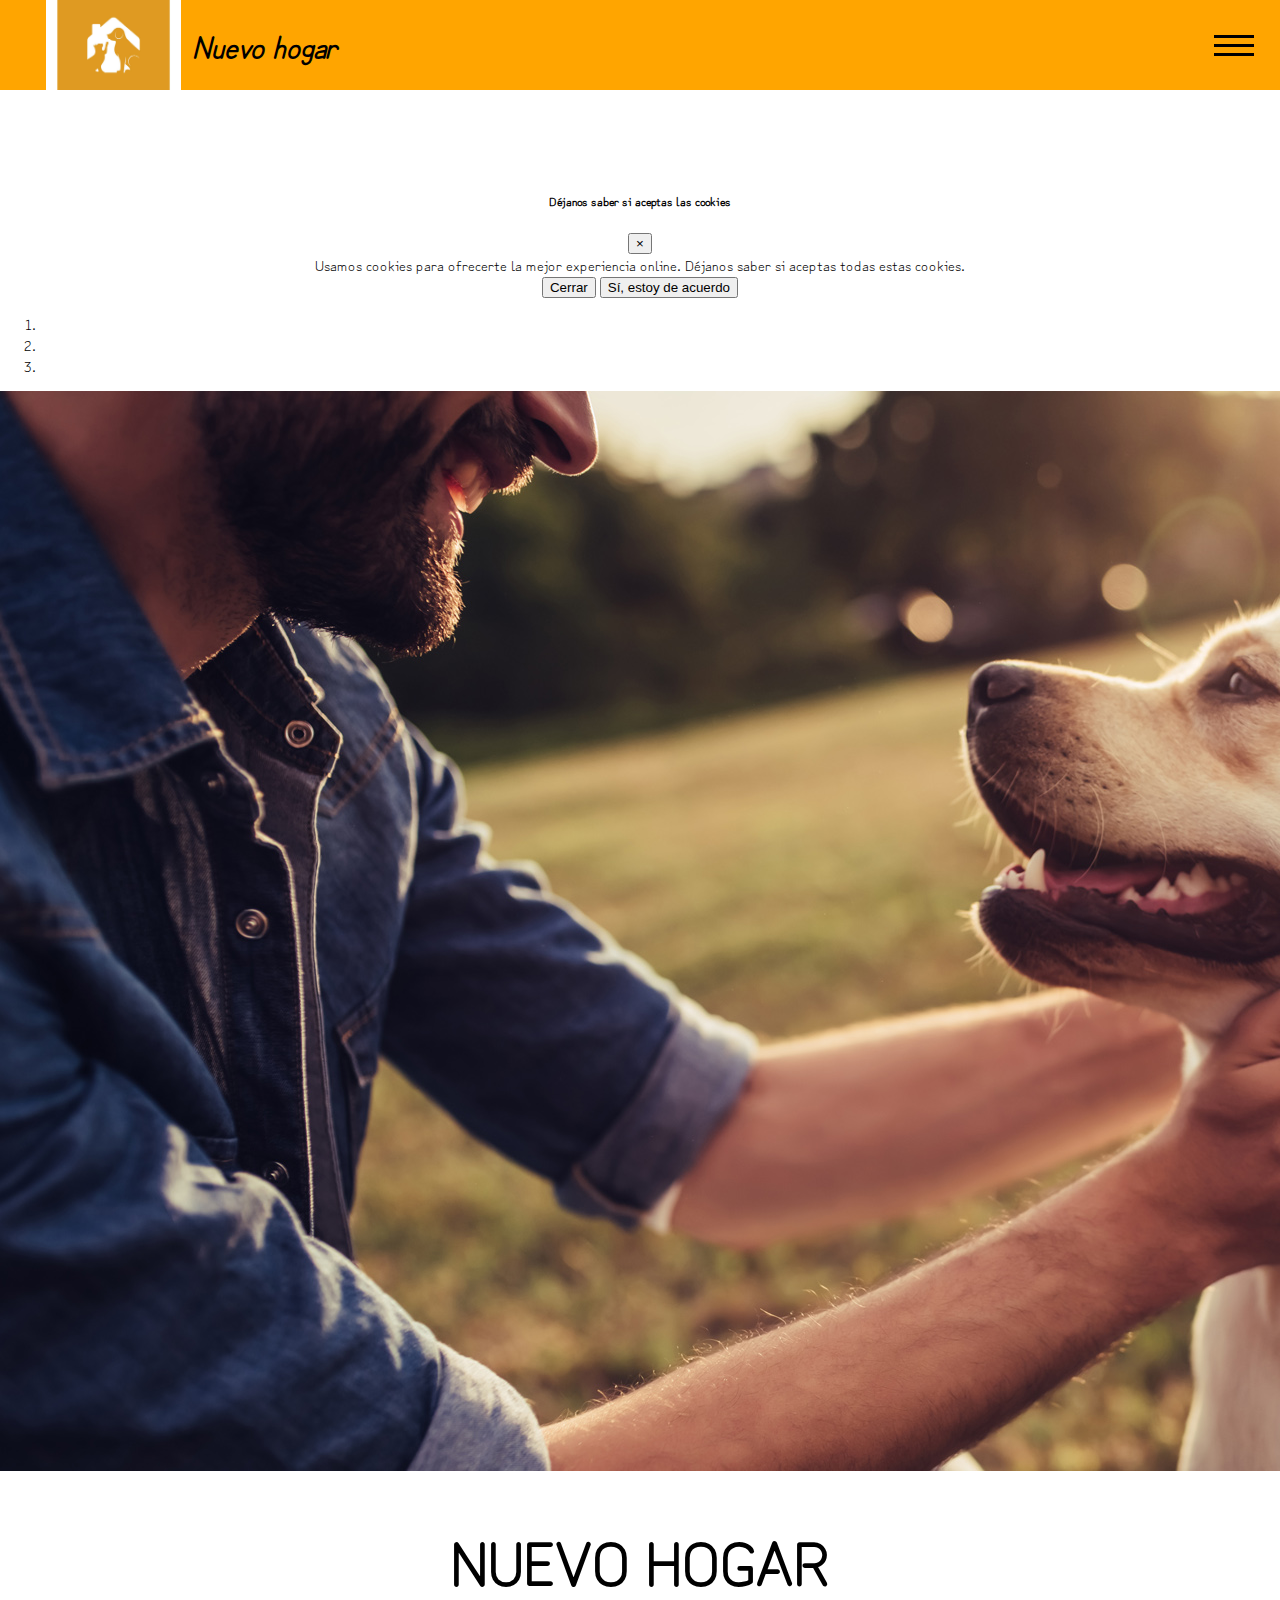
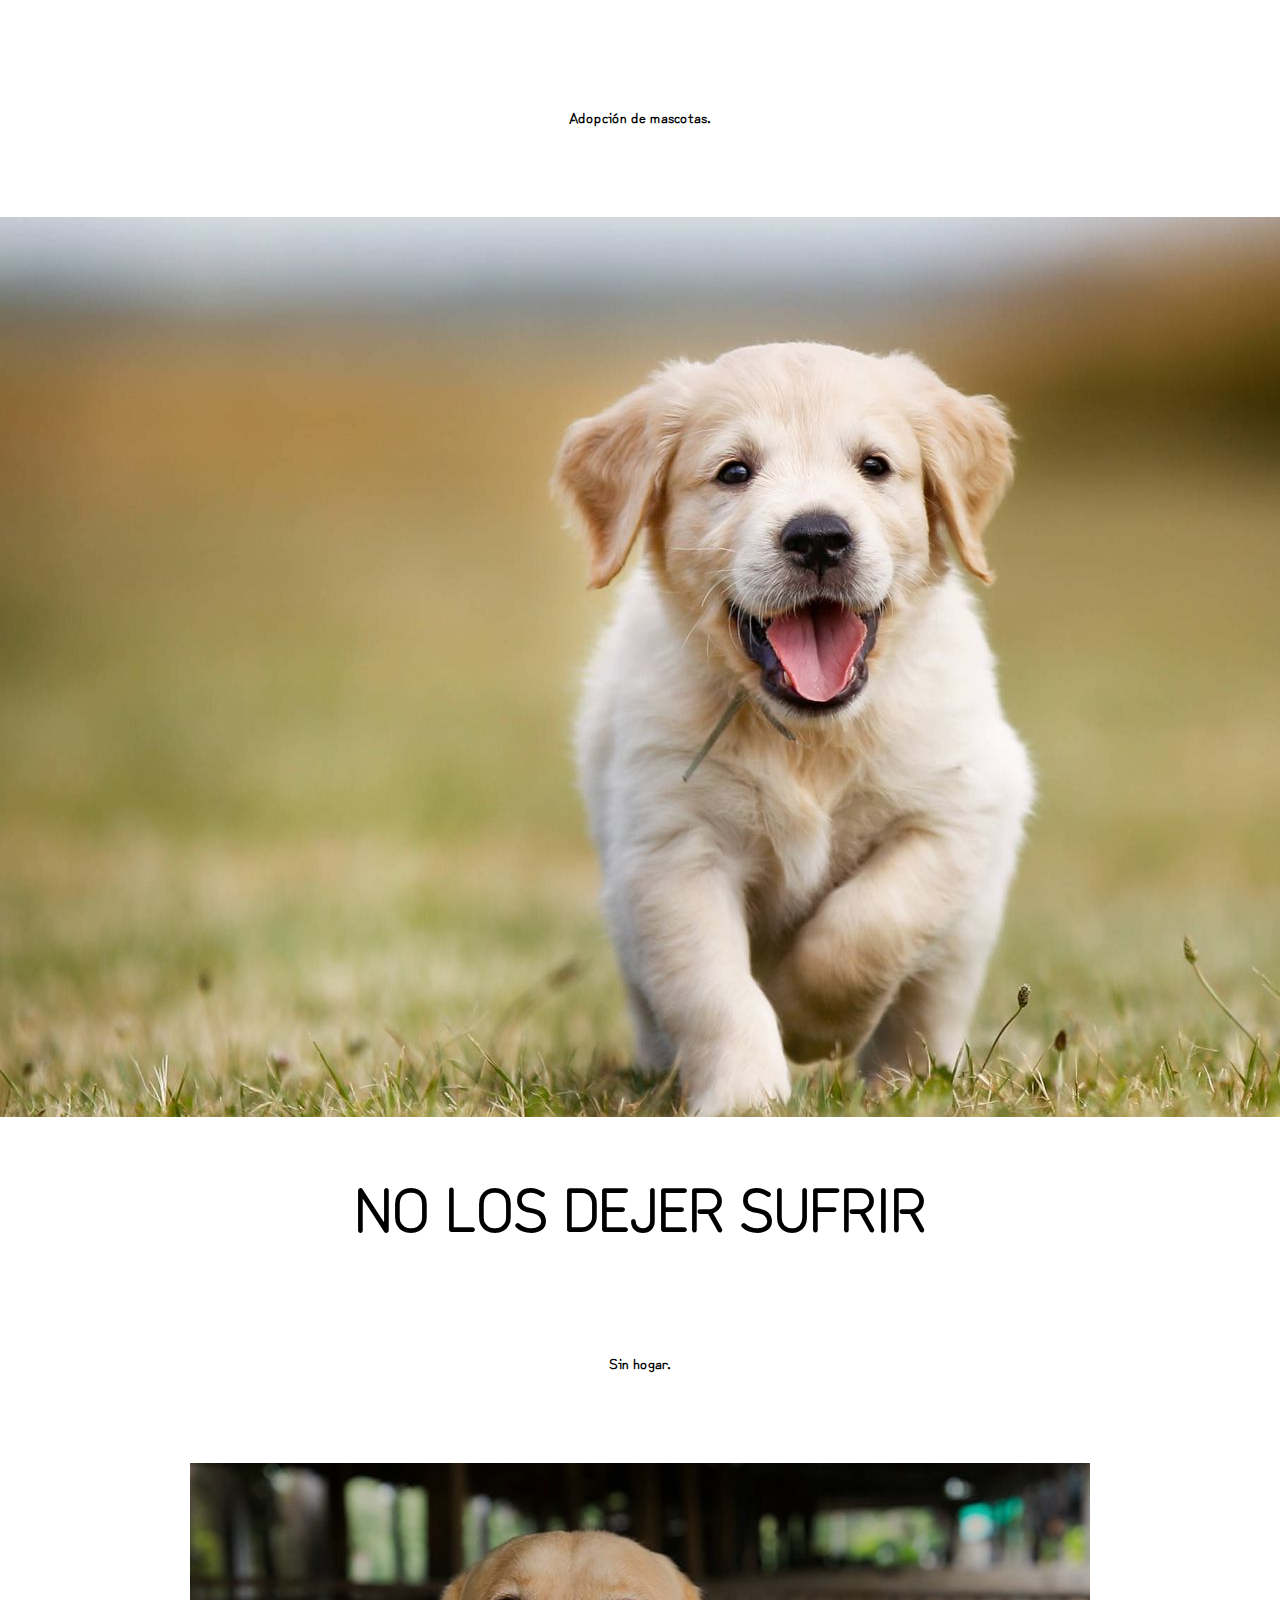
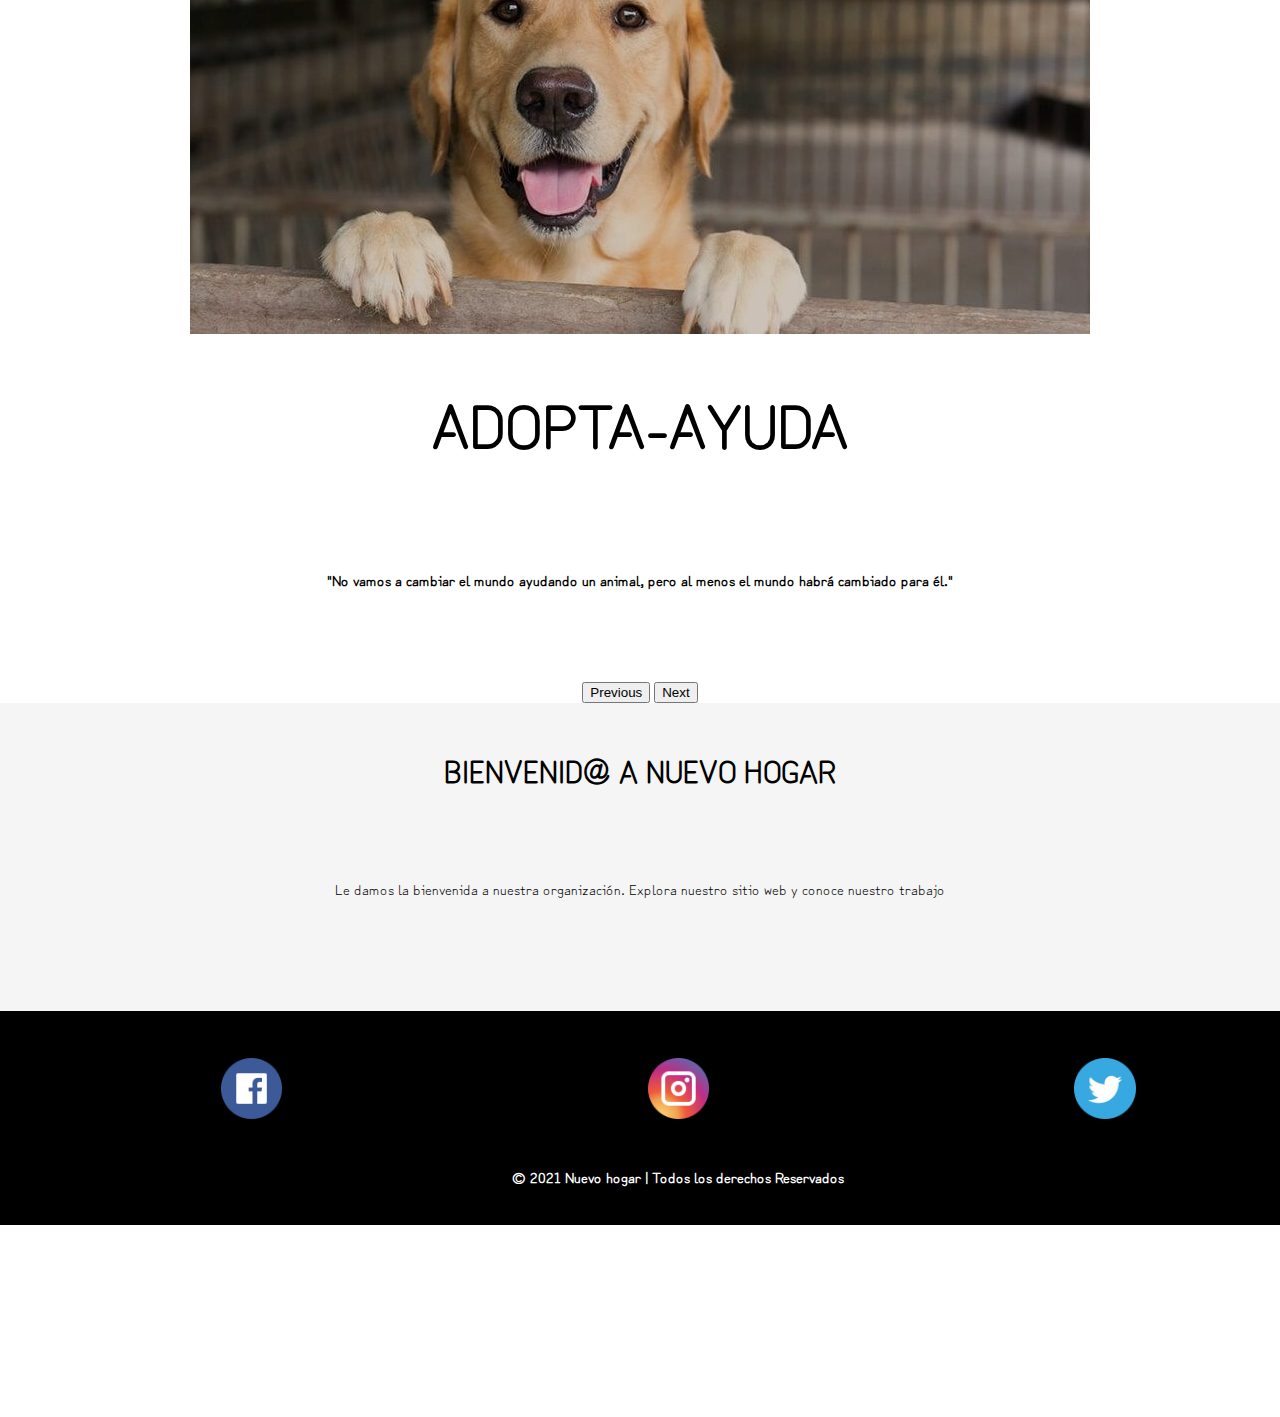
<file: Proyecto/index.html>
<!DOCTYPE html>
<html>
<head>
	<title>Nuevo hogar</title>
	<meta charset="utf-8">
	<meta name="viewport" content="width_device-width,initial-scale-1.0">
  <script src="https://ajax.googleapis.com/ajax/libs/jquery/3.3.1/jquery.min.js"></script>
  <link href="https://fonts.googleapis.com/css2?family=Zen+Kaku+Gothic+Antique&family=Zen+Kurenaido&display=swap" rel="stylesheet">
  <link rel="stylesheet" href="https://cdn.jsdelivr.net/npm/bootstrap@4.6.1/dist/css/bootstrap.min.css" integrity="sha384-zCbKRCUGaJDkqS1kPbPd7TveP5iyJE0EjAuZQTgFLD2ylzuqKfdKlfG/eSrtxUkn" crossorigin="anonymous">
	<link rel="stylesheet" type="text/css" href="estilo.css">
</head>
<body>
	<header>
		<nav>
			<div class="logo">
            	
        	</div>
  			<a class="bot">
            	<span></span>
            	<span></span>
            	<span></span>
        	</a>
        	<h1>Nuevo hogar</h1>
			 <div class="menu">
	 			<a href="index.html">Inicio</a>
				<a href="rescates.html">Rescates</a>
        <a href="equipo.html">Quienes somos</a>
        <a href="noticias.html">Noticias</a>
        <a href="contactos.html">Contactos</a>
        <a href="donaciones.html">Donaciones</a>
        <a href="productos.html">Productos</a>
 			</div>	
		</nav>
	</header>
<!-- Modal -->
<div class="modal fade " id="modalx" tabindex="-1" aria-labelledby="exampleModalLabel" aria-hidden="true">
  <div class="modal-dialog">
    <div class="modal-content">
      <div class="modal-header">
        <h5 class="modal-title" id="exampleModalLabel">Déjanos saber si aceptas las cookies</h5>
        <button type="button" class="close" data-dismiss="modal" aria-label="Close">
          <span aria-hidden="true">&times;</span>
        </button>
      </div>
      <div class="modal-body">
        Usamos cookies para ofrecerte la mejor experiencia online. Déjanos saber si aceptas todas estas cookies.
      </div>
      <div class="modal-footer">
        <button type="button" class="btn btn-secondary" data-dismiss="modal">Cerrar</button>
        <button type="button" class="btn btn-primary" data-dismiss="modal">Sí, estoy de acuerdo</button>
      </div>
    </div>
  </div>
</div>

	<section>
    <div id="carouselExampleCaptions" class="carousel slide" data-ride="carousel">
  <ol class="carousel-indicators">
    <li data-target="#carouselExampleCaptions" data-slide-to="0" class="active"></li>
    <li data-target="#carouselExampleCaptions" data-slide-to="1"></li>
    <li data-target="#carouselExampleCaptions" data-slide-to="2"></li>
  </ol>
  <div class="carousel-inner slide-banner">
    <div class="carousel-item active">
      <img src="img/foto1.jpg" class="d-block w-100" alt="...">
      <div class="carousel-caption d-none d-md-block">
        <h1 class="labelh">NUEVO HOGAR</h1>
        <p class="label">Adopción de mascotas.</p>
      </div>
    </div>
    <div class="carousel-item">
      <img src="img/foto2.jpg" class="d-block w-100" alt="...">
      <div class="carousel-caption d-none d-md-block">
        <h1 class="labelh">NO LOS DEJER SUFRIR</h1>
        <p class="label">Sin hogar.</p>
      </div>
    </div>
    <div class="carousel-item">
      <img src="img/foto3.jpg" class="d-block w-100" alt="...">
      <div class="carousel-caption d-none d-md-block">
        <h1 class="labelh">ADOPTA-AYUDA</h1>
        <p class="label">"No vamos a cambiar el mundo ayudando un animal, pero al menos el mundo habrá cambiado para él."</p>
      </div>
    </div>
  </div>
  <button class="carousel-control-prev" type="button" data-target="#carouselExampleCaptions" data-slide="prev">
    <span class="carousel-control-prev-icon" aria-hidden="true"></span>
    <span class="sr-only">Previous</span>
  </button>
  <button class="carousel-control-next" type="button" data-target="#carouselExampleCaptions" data-slide="next">
    <span class="carousel-control-next-icon" aria-hidden="true"></span>
    <span class="sr-only">Next</span>
  </button>
</div>
		<div class="inicio"><h1>BIENVENID@ A NUEVO HOGAR</h1>
		<p class="p1">Le damos la bienvenida a nuestra organización. Explora nuestro sitio web y conoce nuestro trabajo</p>
		</div>
  </section>
	<footer>
    	<div class="containerc" class="redes">
      <div><a href="https://es-la.facebook.com/" target="_blanck"><img src="img/facebook.png"></a></div>
      <div><a href="https://www.instagram.com/?hl=es" target="_blanck"><img src="img/instagram.png"></a></div>
      <div><a href="https://twitter.com/?lang=es" target="_blanck"><img src="img/twitter.png"></a></div>
      </div>
      <div class="copy">© 2021 Nuevo hogar | Todos los derechos Reservados</div>
	</footer>
  	<script type="text/javascript">
        $(".bot").on("click", function(){
            $('.menu').toggleClass("show");
        });
    </script>
    <script src="https://cdn.jsdelivr.net/npm/jquery@3.5.1/dist/jquery.slim.min.js" integrity="sha384-DfXdz2htPH0lsSSs5nCTpuj/zy4C+OGpamoFVy38MVBnE+IbbVYUew+OrCXaRkfj" crossorigin="anonymous"></script>
	<script src="https://cdn.jsdelivr.net/npm/bootstrap@4.6.1/dist/js/bootstrap.bundle.min.js" integrity="sha384-fQybjgWLrvvRgtW6bFlB7jaZrFsaBXjsOMm/tB9LTS58ONXgqbR9W8oWht/amnpF" crossorigin="anonymous"></script>
  <script>
      (function () {
         $(function () {
           $("#modalx").modal();
         });
       })();
      $(function () {
        $('[data-toggle="popover"]').popover();
      });

      
    </script>
</body>
</html>
</file>
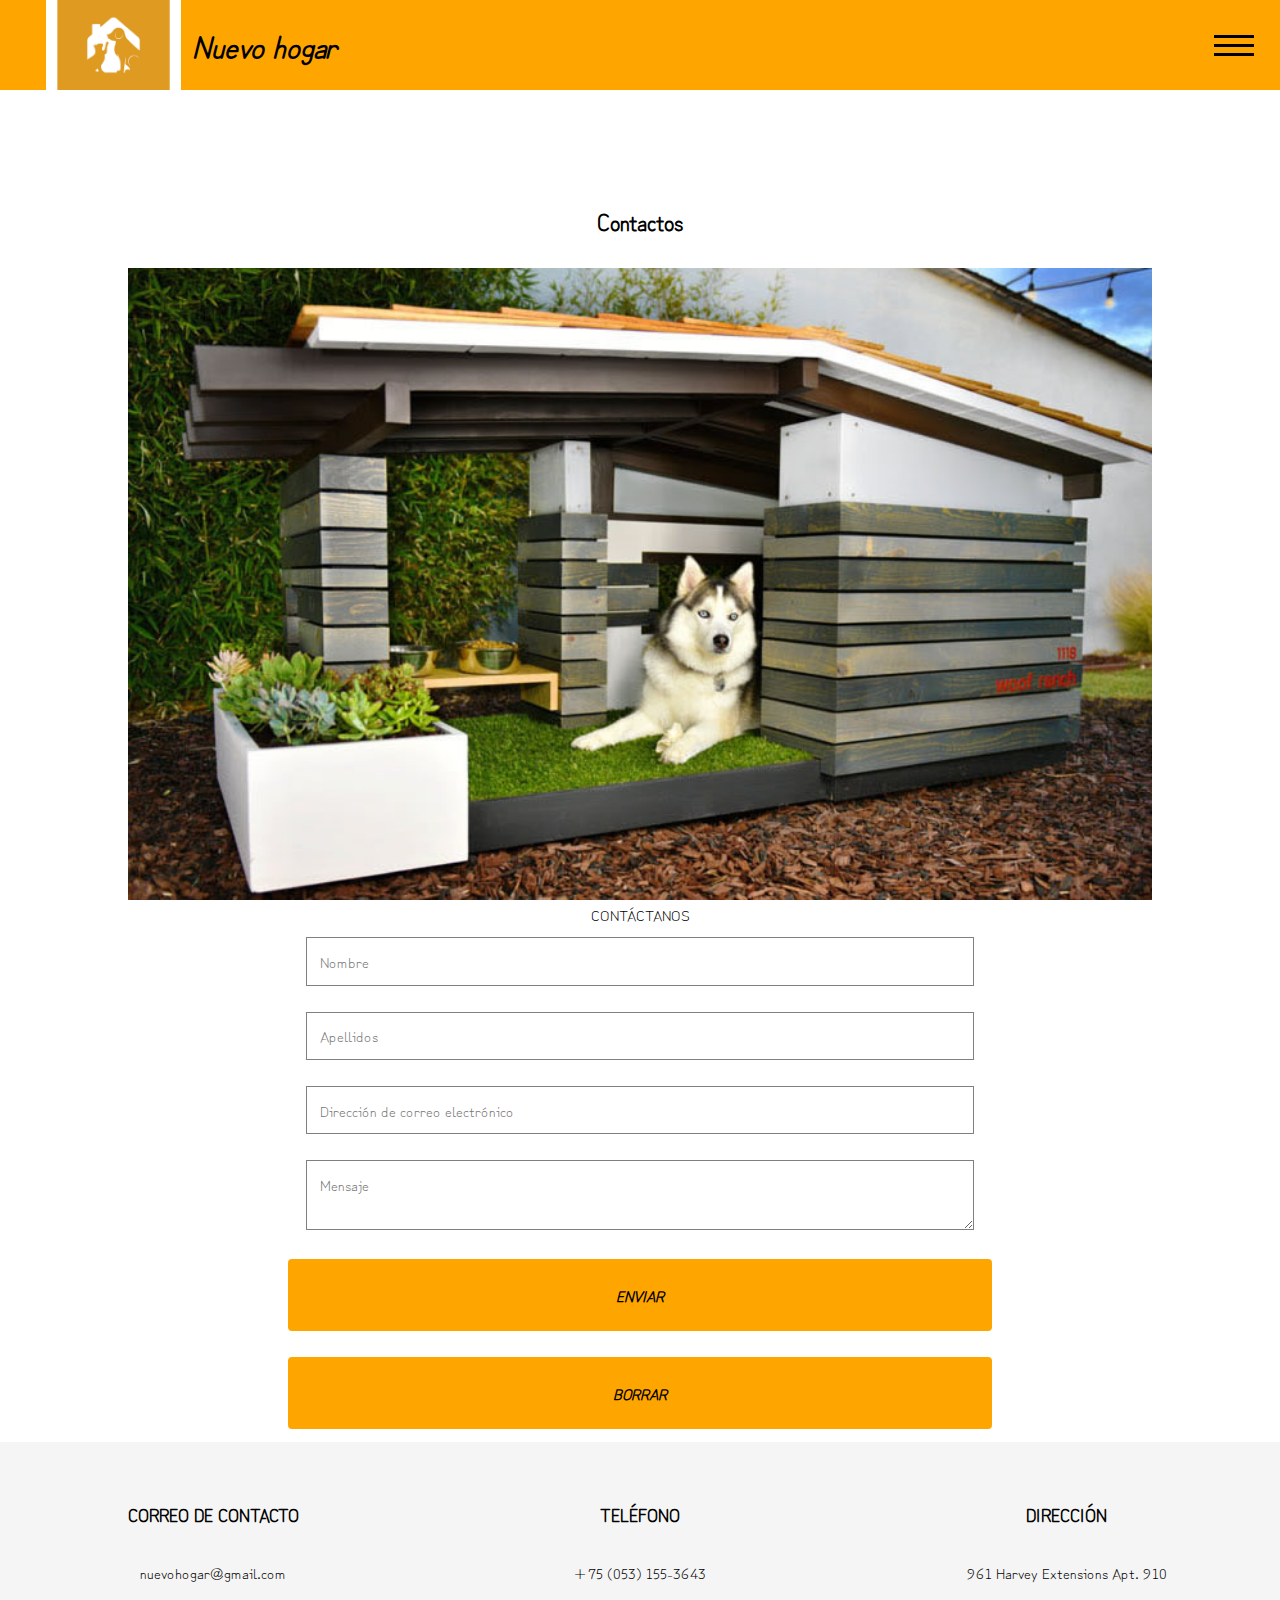
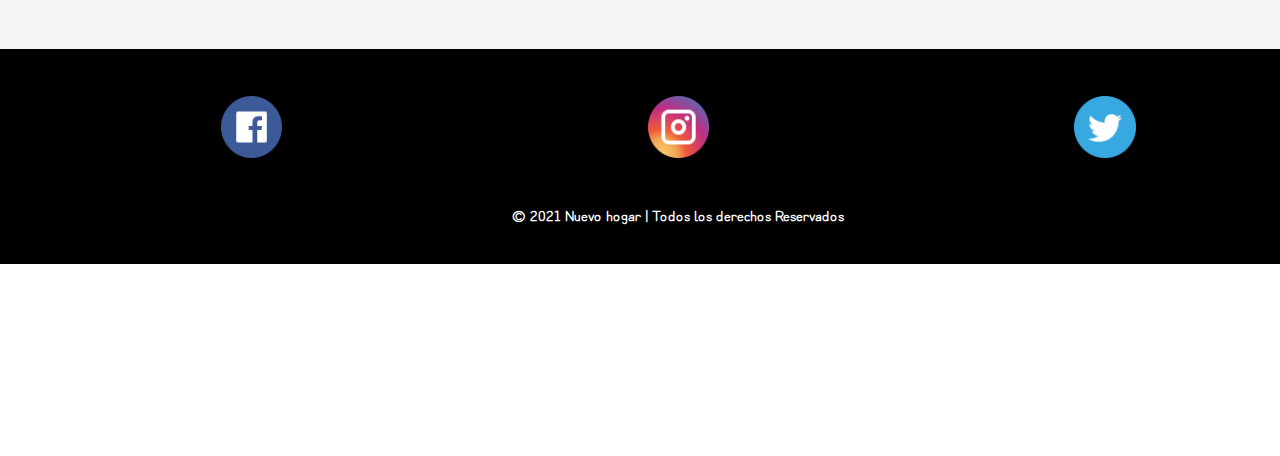
<file: Proyecto/contactos.html>
<!DOCTYPE html>
<html>
<head>
	<title>Nuevo hogar</title>
	<meta charset="utf-8">
	<meta name="viewport" content="width_device-width,initial-scale-1.0">
    <script src="https://ajax.googleapis.com/ajax/libs/jquery/3.3.1/jquery.min.js"></script>
    <link href="https://fonts.googleapis.com/css2?family=Zen+Kaku+Gothic+Antique&family=Zen+Kurenaido&display=swap" rel="stylesheet">
	<link rel="stylesheet" type="text/css" href="estilo.css">
</head>
<body>
	<header>
		<nav>
			<div class="logo">
            	
        	</div>
  			<a class="bot">
            	<span></span>
            	<span></span>
            	<span></span>
        	</a>
        	<h1>Nuevo hogar</h1>
			 <div class="menu">
	 			<a href="index.html">Inicio</a>
				<a href="rescates.html">Rescates</a>
        		<a href="equipo.html">Quienes somos</a>
        		<a href="noticias.html">Noticias</a>
        		<a href="contactos.html">Contactos</a>
        		<a href="donaciones.html">Donaciones</a>
        		<a href="productos.html">Productos</a>
 			</div>	
		</nav>
	</header>
	<section>
    	<h2>Contactos</h2>
		<div class="img"><img src="img/c1.jpg" width="80%"></div>
		<label>CONTÁCTANOS</label>
			<div class="fila">
				<div class="col"><input type="text" placeholder="Nombre"></div>
				<div class="col-1"><input type="text" placeholder="Apellidos"></div>
			</div>
			<div class="fila">
				<div class="col"><input type="email" placeholder="Dirección de correo electrónico"></div>
			</div>
			<div class="fila">
			<div class="col"><textarea placeholder="Mensaje"></textarea></div>
			</div>
			<div class="fila">
				<div class="col"><input type="submit" value="ENVIAR"></div>
				<div class="col-1"><input type="reset" value="BORRAR"></div>
			</div>
		<div class="containerc1">
			<div><h3>CORREO DE CONTACTO</h3><p class="p1">nuevohogar@gmail.com</p></div>
			<div><h3>TELÉFONO</h3><p class="p1">+75 (053) 155-3643</p></div>
			<div><h3>DIRECCIÓN</h3><p class="p1">961 Harvey Extensions Apt. 910</p></div>
		</div>
    </section>
	<footer>
		<div class="containerc">
			<div><a href="https://es-la.facebook.com/" target="_blanck"><img src="img/facebook.png"></a></div>
			<div><a href="https://www.instagram.com/?hl=es" target="_blanck"><img src="img/instagram.png"></a></div>
			<div><a href="https://twitter.com/?lang=es" target="_blanck"><img src="img/twitter.png"></a></div>
		</div>
    	<div class="copy">© 2021 Nuevo hogar | Todos los derechos Reservados</div>
	</footer>
  	<script type="text/javascript">
        $(".bot").on("click", function(){
            $('.menu').toggleClass("show");
        });
    </script>
</body>
</html>
</file>
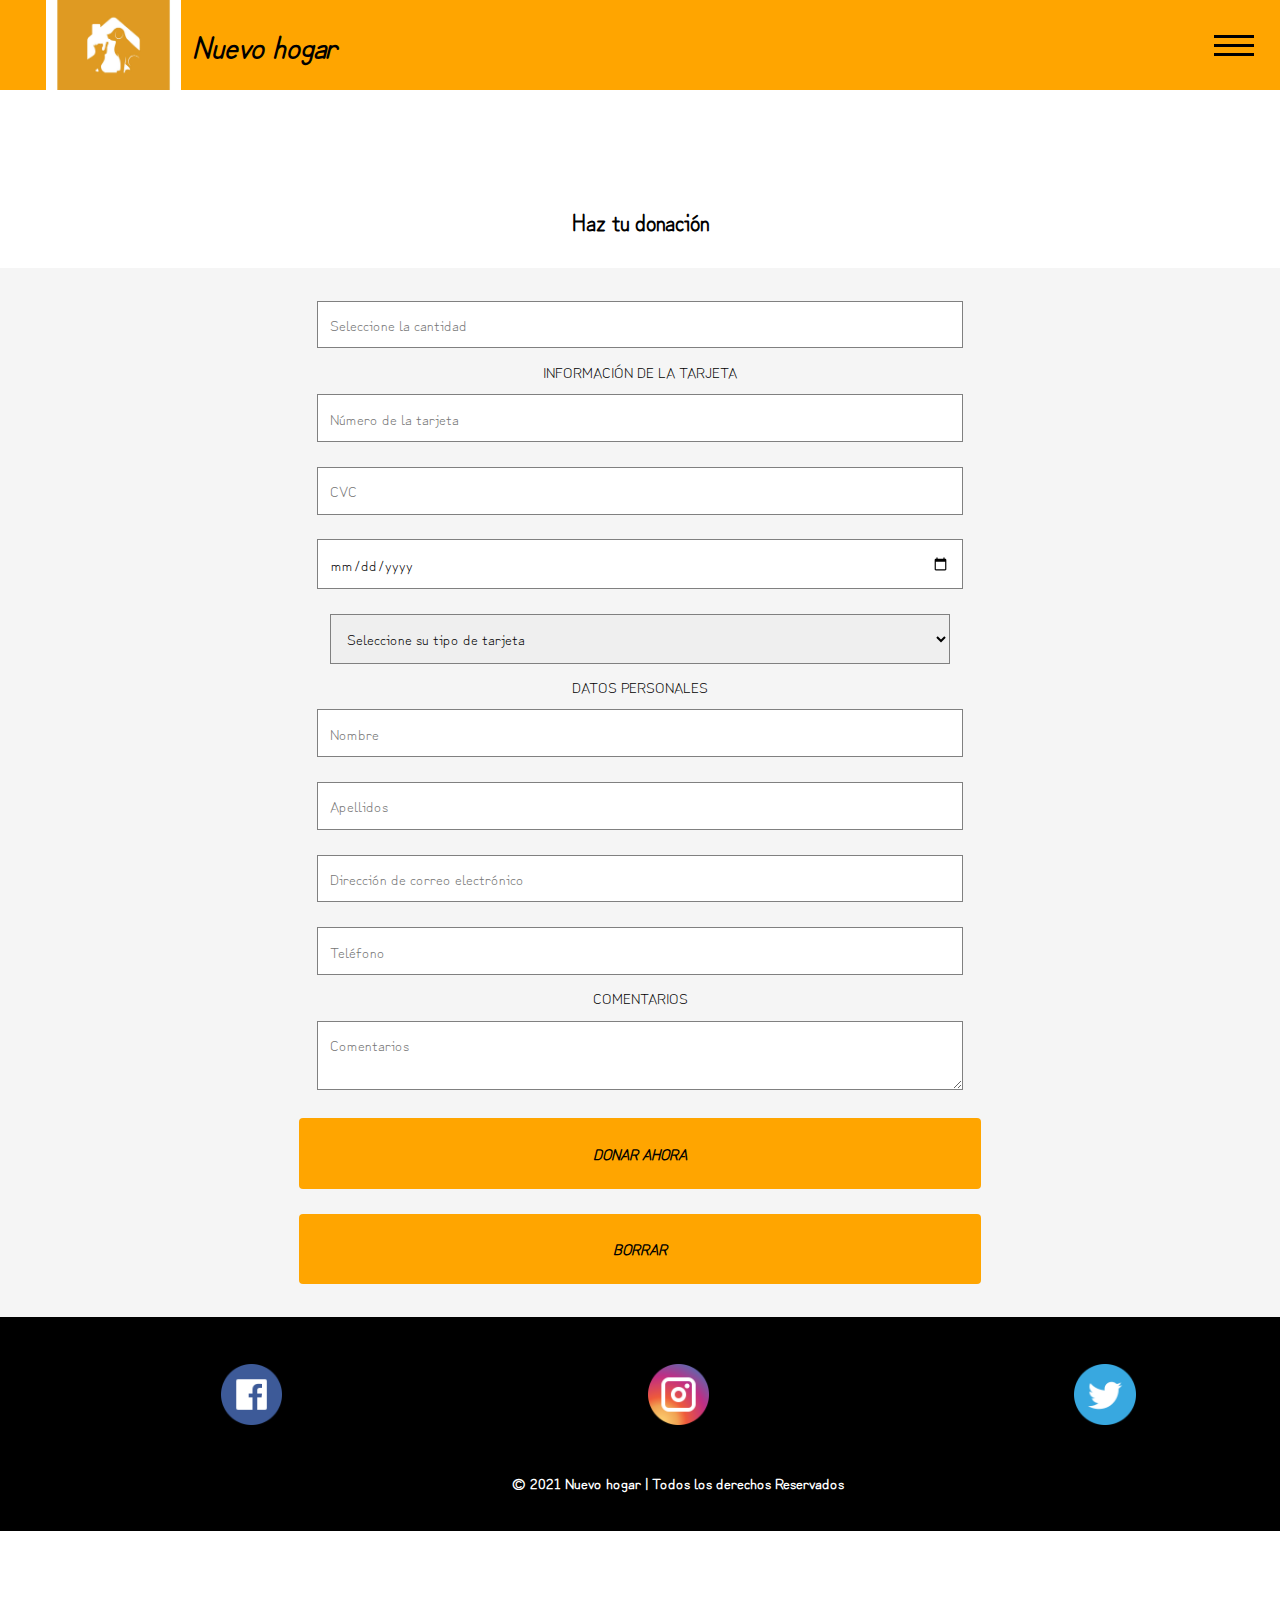
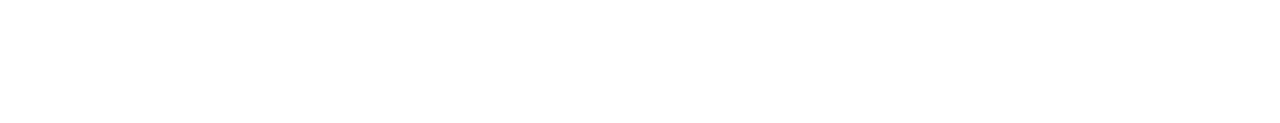
<file: Proyecto/donaciones.html>
<!DOCTYPE html>
<html>
<head>
	<title>Donación</title>
	<meta charset="utf-8">
	<meta name="viewport" content="width_device-width,initial-scale-1.0">
    <script src="https://ajax.googleapis.com/ajax/libs/jquery/3.3.1/jquery.min.js"></script>
    <link href="https://fonts.googleapis.com/css2?family=Zen+Kaku+Gothic+Antique&family=Zen+Kurenaido&display=swap" rel="stylesheet">
	<link rel="stylesheet" type="text/css" href="estilo.css">
</head>
<body>
	<header>
		<nav>
			<div class="logo">
            	
        	</div>
  			<a class="bot">
            	<span></span>
            	<span></span>
            	<span></span>
        	</a>
        	<h1>Nuevo hogar</h1>
			 <div class="menu">
	 			<a href="index.html">Inicio</a>
				<a href="rescates.html">Rescates</a>
        		<a href="equipo.html">Quienes somos</a>
        		<a href="noticias.html">Noticias</a>
        		<a href="contactos.html">Contactos</a>
        		<a href="donaciones.html">Donaciones</a>
        		<a href="productos.html">Productos</a>
 			</div>	
		</nav>
	</header>
	<section>
    	<h2>Haz tu donación</h2>
    	<div class="formulario">
		<form>
			<div class="fila">
				<div class="col"><input type="number" placeholder="Seleccione la cantidad" min="1"></div>
			</div>
			<label>INFORMACIÓN DE LA TARJETA</label>
			<div class="fila">
				<div class="col"><input type="text" placeholder="Número de la tarjeta"></div>
				<div class="col-1"><input type="text" placeholder="CVC"></div>
			</div>
			<div class="fila">
				<div class="col"><input type="date" placeholder="Fecha de vencimiento" ></div>
			</div>
			<div class="fila">
				<div class="col">
					<select>
						<option>Seleccione su tipo de tarjeta</option>
						<option>Visa</option>
						<option>Mastercard</option>
						<option>American Express</option>
						<option>Discover</option>
					</select>
				</div>
			</div>
			<label>DATOS PERSONALES</label>
			<div class="fila">
				<div class="col"><input type="text" placeholder="Nombre"></div>
				<div class="col-1"><input type="text" placeholder="Apellidos"></div>
			</div>
			<div class="fila">
				<div class="col"><input type="email" placeholder="Dirección de correo electrónico"></div>
			</div>
			<div class="fila">
				<div class="col"><input type="tel" placeholder="Teléfono"></div>
			</div>
			<div class="fila">
			<label>COMENTARIOS</label>
				<div class="col"><textarea placeholder="Comentarios"></textarea></div>
			</div>
			<div class="fila">
				<div class="col"><input type="submit" value="DONAR AHORA"></div>
				<div class="col-1"><input type="reset" value="BORRAR"></div>
			</div>
		</form>
		</div>
    </section>
	<footer>
    	<div class="containerc">
			<div><a href="https://es-la.facebook.com/" target="_blanck"><img src="img/facebook.png"></a></div>
			<div><a href="https://www.instagram.com/?hl=es" target="_blanck"><img src="img/instagram.png"></a></div>
			<div><a href="https://twitter.com/?lang=es" target="_blanck"><img src="img/twitter.png"></a></div>
		</div>
    	<div class="copy">© 2021 Nuevo hogar | Todos los derechos Reservados</div>
	</footer>
  	<script type="text/javascript">
        $(".bot").on("click", function(){
            $('.menu').toggleClass("show");
        });
    </script>
</body>
</html>
</file>
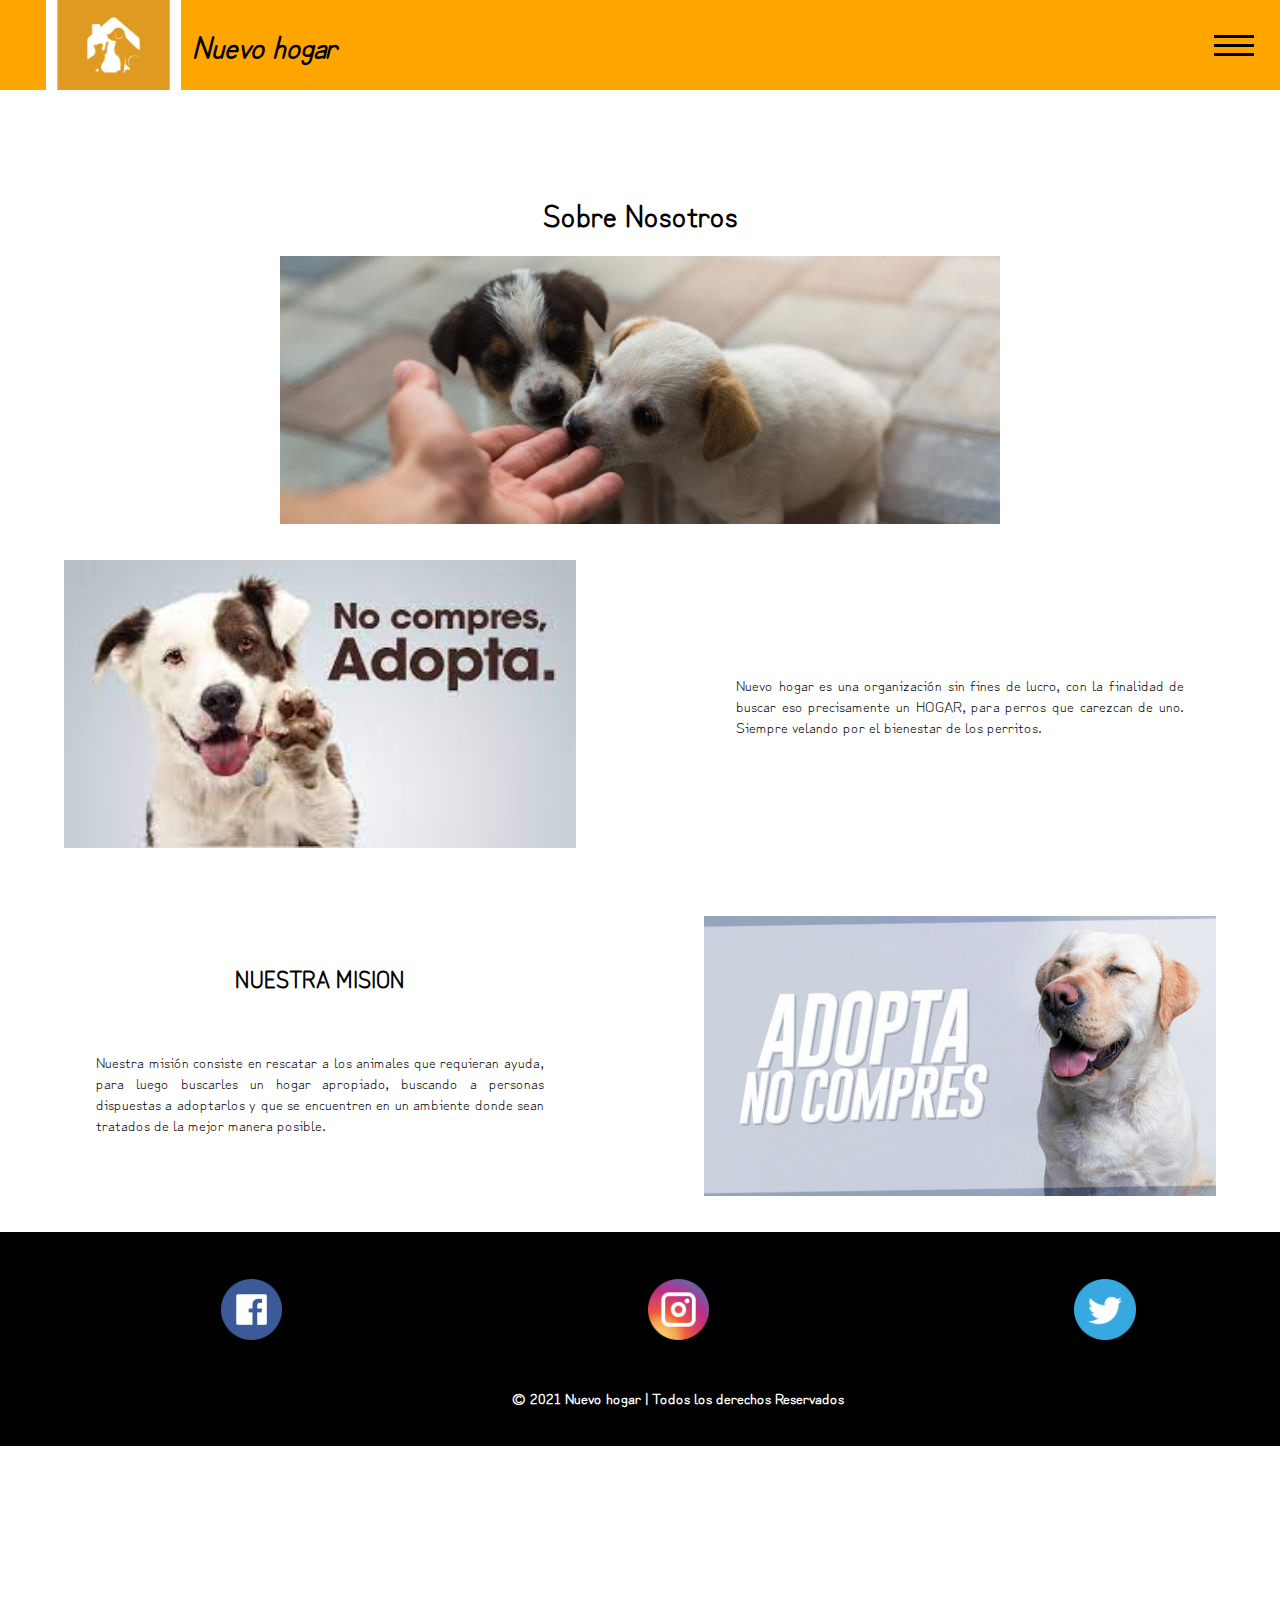
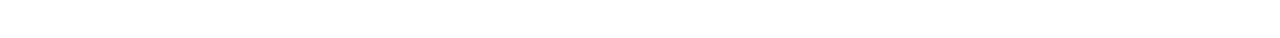
<file: Proyecto/equipo.html>
<!DOCTYPE html>
<html>
<head>
	<title>Nuevo hogar</title>
	<meta charset="utf-8">
	<meta name="viewport" content="width_device-width,initial-scale-1.0">
    <script src="https://ajax.googleapis.com/ajax/libs/jquery/3.3.1/jquery.min.js"></script>
    <link href="https://fonts.googleapis.com/css2?family=Zen+Kaku+Gothic+Antique&family=Zen+Kurenaido&display=swap" rel="stylesheet">
	<link rel="stylesheet" type="text/css" href="estilo.css">
</head>
<body>
	<header>
		<nav>
			<div class="logo">
            	
        	</div>
  			<a class="bot">
            	<span></span>
            	<span></span>
            	<span></span>
        	</a>
        	<h1>Nuevo hogar</h1>
			 <div class="menu">
	 			<a href="index.html">Inicio</a>
				<a href="rescates.html">Rescates</a>
        		<a href="equipo.html">Quienes somos</a>
        		<a href="noticias.html">Noticias</a>
        		<a href="contactos.html">Contactos</a>
        		<a href="donaciones.html">Donaciones</a>
        		<a href="productos.html">Productos</a>
 			</div>	
		</nav>
	</header>
	<section>
    	<h1>Sobre Nosotros</h1>
    	<div><img src="img/s.jpg"></div>
		<div class="container">
		<div><img src="img/s1.jpg"></div>
		<div><p>Nuevo hogar es una organización sin fines de lucro, con la finalidad de buscar eso precisamente un HOGAR, para perros
		que carezcan de uno. Siempre velando por el bienestar de los perritos.</p></div>
		<div><h2>NUESTRA MISION</h2><p>Nuestra misión consiste en rescatar a los animales que requieran ayuda, para luego buscarles un hogar apropiado, buscando a personas dispuestas a adoptarlos y que se encuentren en un ambiente donde sean tratados de la mejor manera posible.</p></div>
		<div><img src="img/s2.jpg"></div>
		</div>
    </section>
	<footer>
    	<div class="containerc">
			<div><a href="https://es-la.facebook.com/" target="_blanck"><img src="img/facebook.png"></a></div>
			<div><a href="https://www.instagram.com/?hl=es" target="_blanck"><img src="img/instagram.png"></a></div>
			<div><a href="https://twitter.com/?lang=es" target="_blanck"><img src="img/twitter.png"></a></div>
		</div>
    	<div class="copy">© 2021 Nuevo hogar | Todos los derechos Reservados</div>
	</footer>
  	<script type="text/javascript">
        $(".bot").on("click", function(){
            $('.menu').toggleClass("show");
        });
    </script>
</body>
</html>
</file>
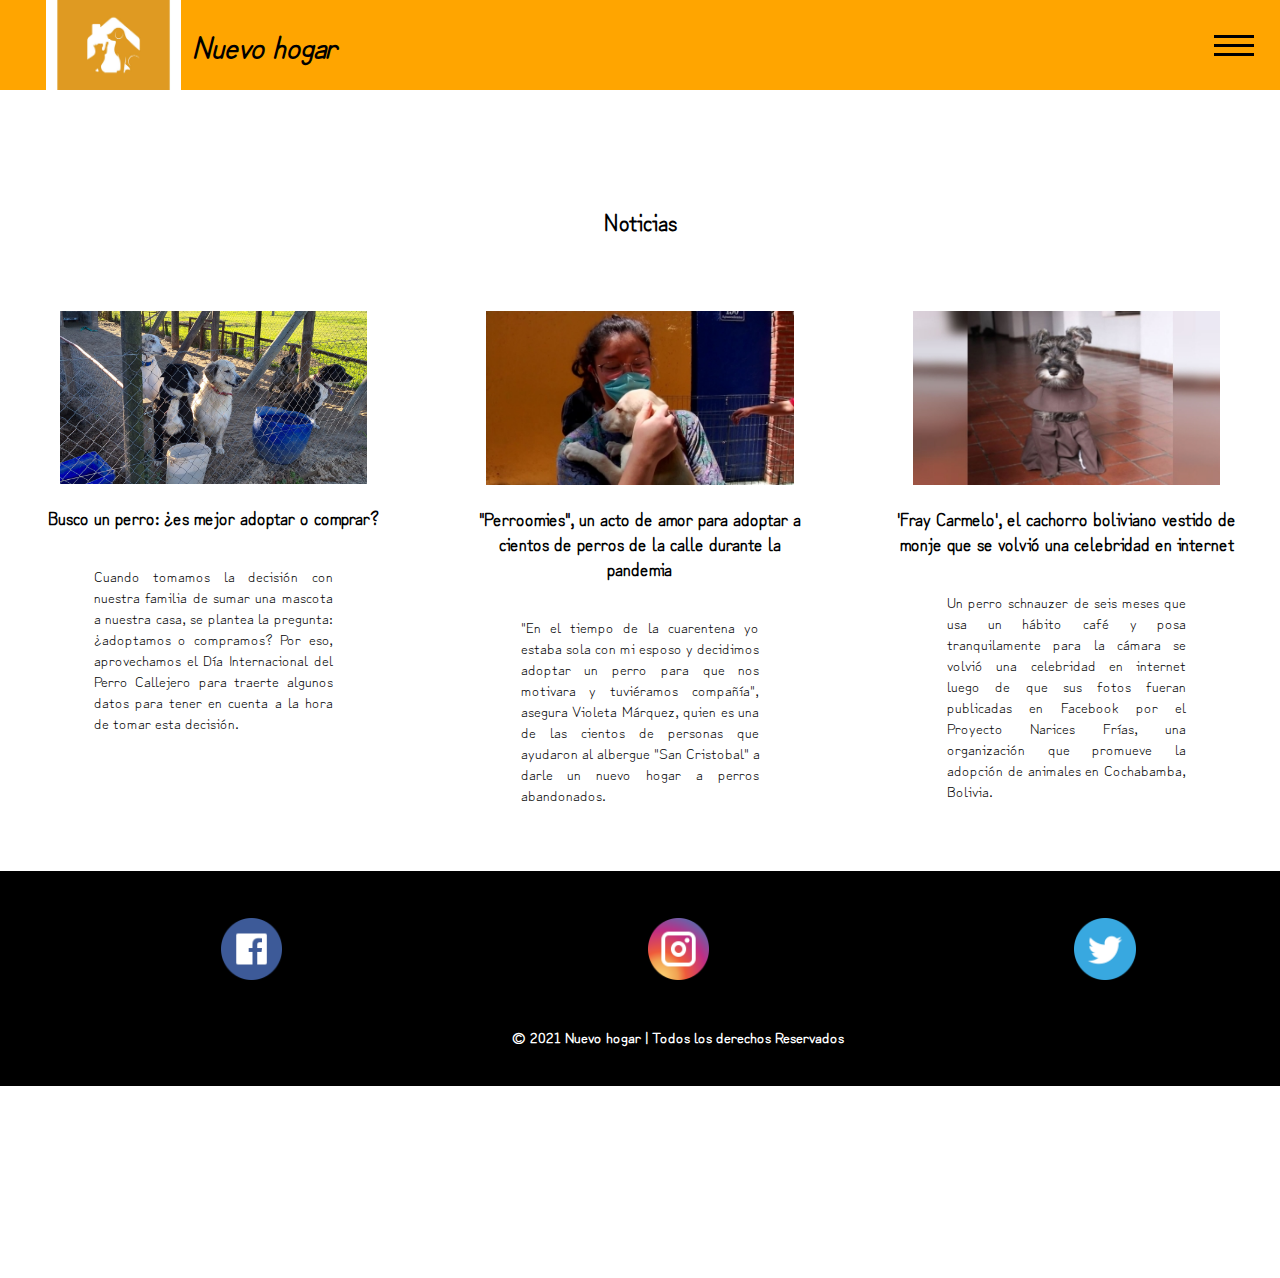
<file: Proyecto/noticias.html>
<!DOCTYPE html>
<html>
<head>
	<title>Nuevo hogar</title>
	<meta charset="utf-8">
	<meta name="viewport" content="width_device-width,initial-scale-1.0">
    <script src="https://ajax.googleapis.com/ajax/libs/jquery/3.3.1/jquery.min.js"></script>
    <link href="https://fonts.googleapis.com/css2?family=Zen+Kaku+Gothic+Antique&family=Zen+Kurenaido&display=swap" rel="stylesheet">
	<link rel="stylesheet" type="text/css" href="estilo.css">
</head>
<body>
	<header>
		<nav>
			<div class="logo">
            	
        	</div>
  			<a class="bot">
            	<span></span>
            	<span></span>
            	<span></span>
        	</a>
        	<h1>Nuevo hogar</h1>
			 <div class="menu">
	 			<a href="index.html">Inicio</a>
				<a href="rescates.html">Rescates</a>
        		<a href="equipo.html">Quienes somos</a>
        		<a href="noticias.html">Noticias</a>
        		<a href="contactos.html">Contactos</a>
        		<a href="donaciones.html">Donaciones</a>
        		<a href="productos.html">Productos</a>
 			</div>	
		</nav>
	</header>
	<section>
    	<h2>Noticias</h2>
		<div class="containern">
		<div><a href="https://cnnespanol.cnn.com/2021/07/27/perro-adoptar-comprar/" target="_blanck"><img src="img/n1.jpg"><h3>Busco un perro: ¿es mejor adoptar o comprar?</h3><p>Cuando tomamos la decisión con nuestra familia de sumar una mascota a nuestra casa, se plantea la pregunta: ¿adoptamos o compramos? Por eso, aprovechamos el Día Internacional del Perro Callejero para traerte algunos datos para tener en cuenta a la hora de tomar esta decisión.</a></div>
		<div><a href="https://cnnespanol.cnn.com/video/adopcion-de-perros-coronavirus-ayuda-crueldad-hacia-los-animales-albergues-donaciones-perros-y-gatos-de-la-calle-pkg-mercado-mexico-belen-zapata/" target="_blanck"><img src="img/n2.jpg"><h3>"Perroomies", un acto de amor para adoptar a cientos de perros de la calle durante la pandemia</h3><p>"En el tiempo de la cuarentena yo estaba sola con mi esposo y decidimos adoptar un perro para que nos motivara y tuviéramos compañía", asegura Violeta Márquez, quien es una de las cientos de personas que ayudaron al albergue "San Cristobal" a darle un nuevo hogar a perros abandonados.</p></a></div>
		<div><a href="https://cnnespanol.cnn.com/2017/03/09/fray-carmelo-el-cachorro-boliviano-vestido-de-monje-que-se-volvio-una-celebridad-en-internet/" target="_blanck"><img src="img/n3.jpg"><h3>'Fray Carmelo', el cachorro boliviano vestido de monje que se volvió una celebridad en internet</h3><p>Un perro schnauzer de seis meses que usa un hábito café y posa tranquilamente para la cámara se volvió una celebridad en internet luego de que sus fotos fueran publicadas en Facebook por el Proyecto Narices Frías, una organización que promueve la adopción de animales en Cochabamba, Bolivia.</p></a></div>
		</div>
    </section>
	<footer>
    	<div class="containerc">
			<div><a href="https://es-la.facebook.com/" target="_blanck"><img src="img/facebook.png"></a></div>
			<div><a href="https://www.instagram.com/?hl=es" target="_blanck"><img src="img/instagram.png"></a></div>
			<div><a href="https://twitter.com/?lang=es" target="_blanck"><img src="img/twitter.png"></a></div>
		</div>
    	<div class="copy">© 2021 Nuevo hogar | Todos los derechos Reservados</div>
	</footer>
  	<script type="text/javascript">
        $(".bot").on("click", function(){
            $('.menu').toggleClass("show");
        });
    </script>
</body>
</html>
</file>
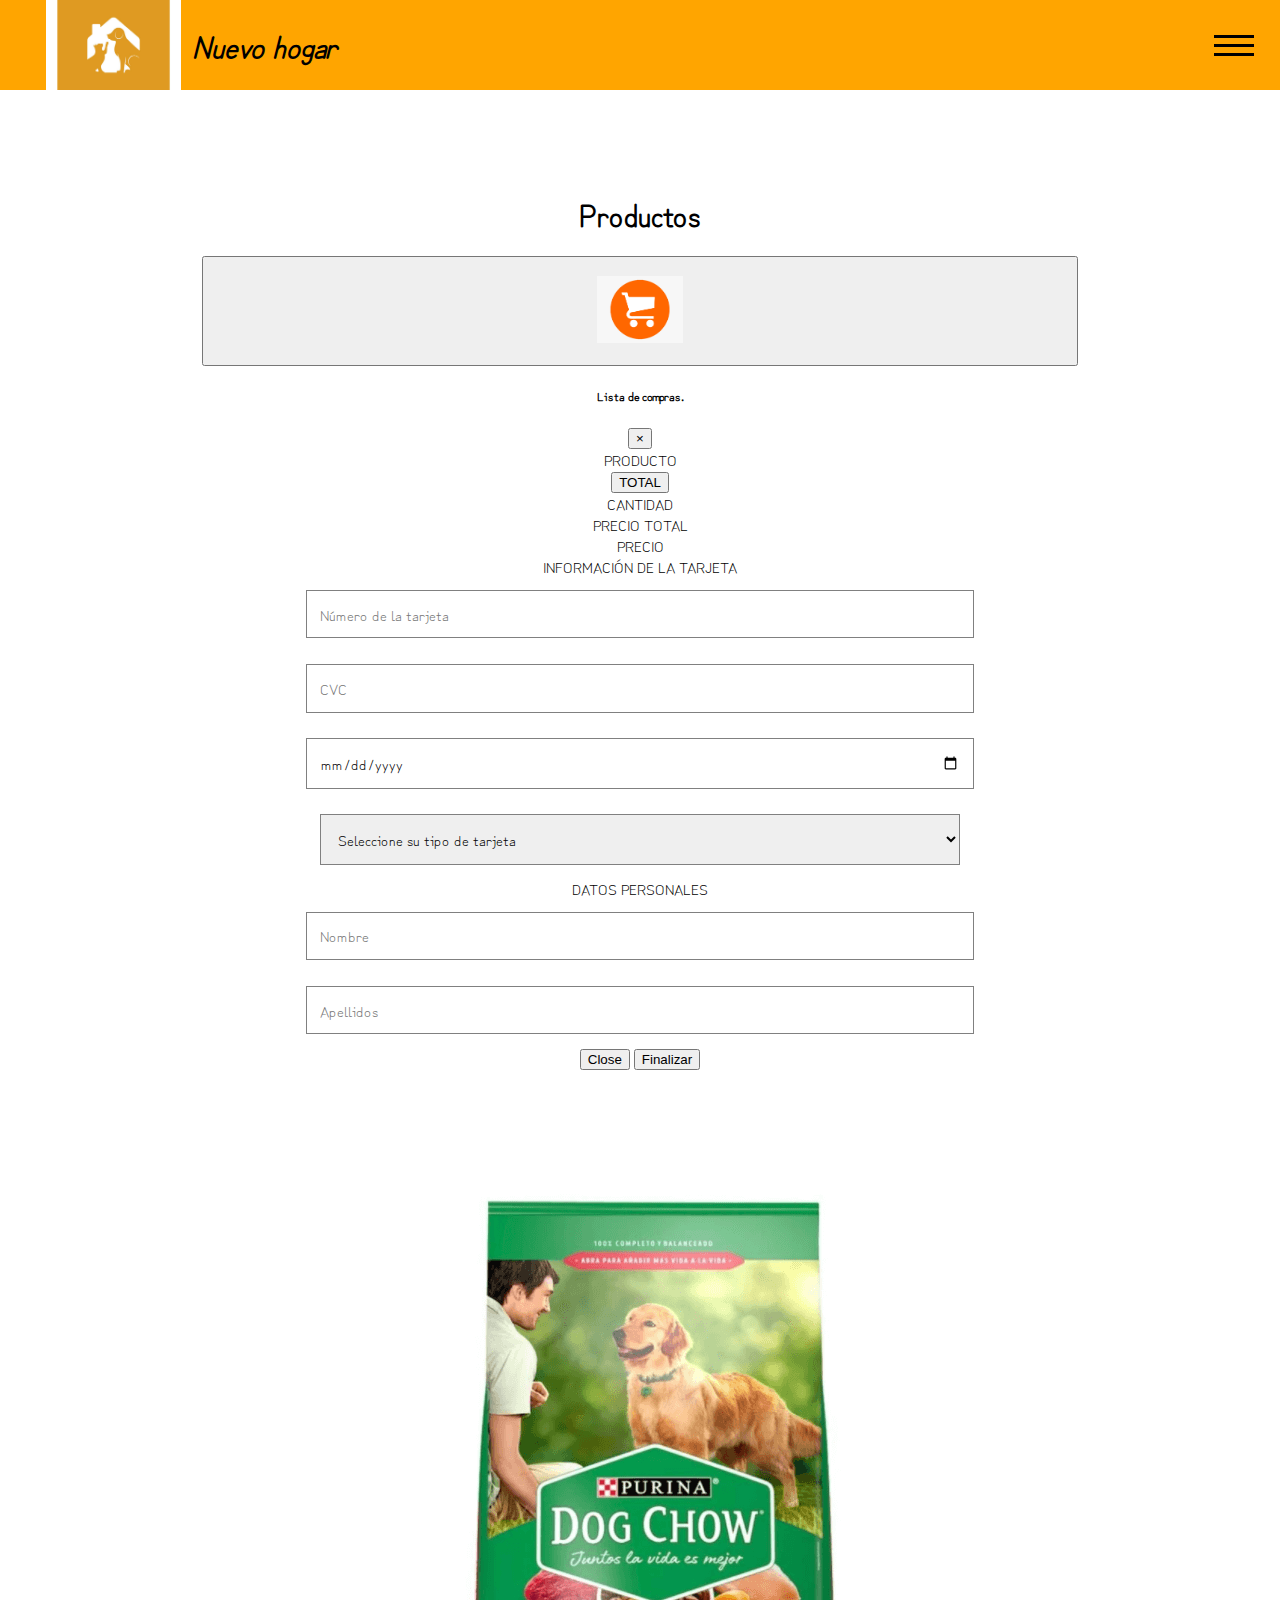
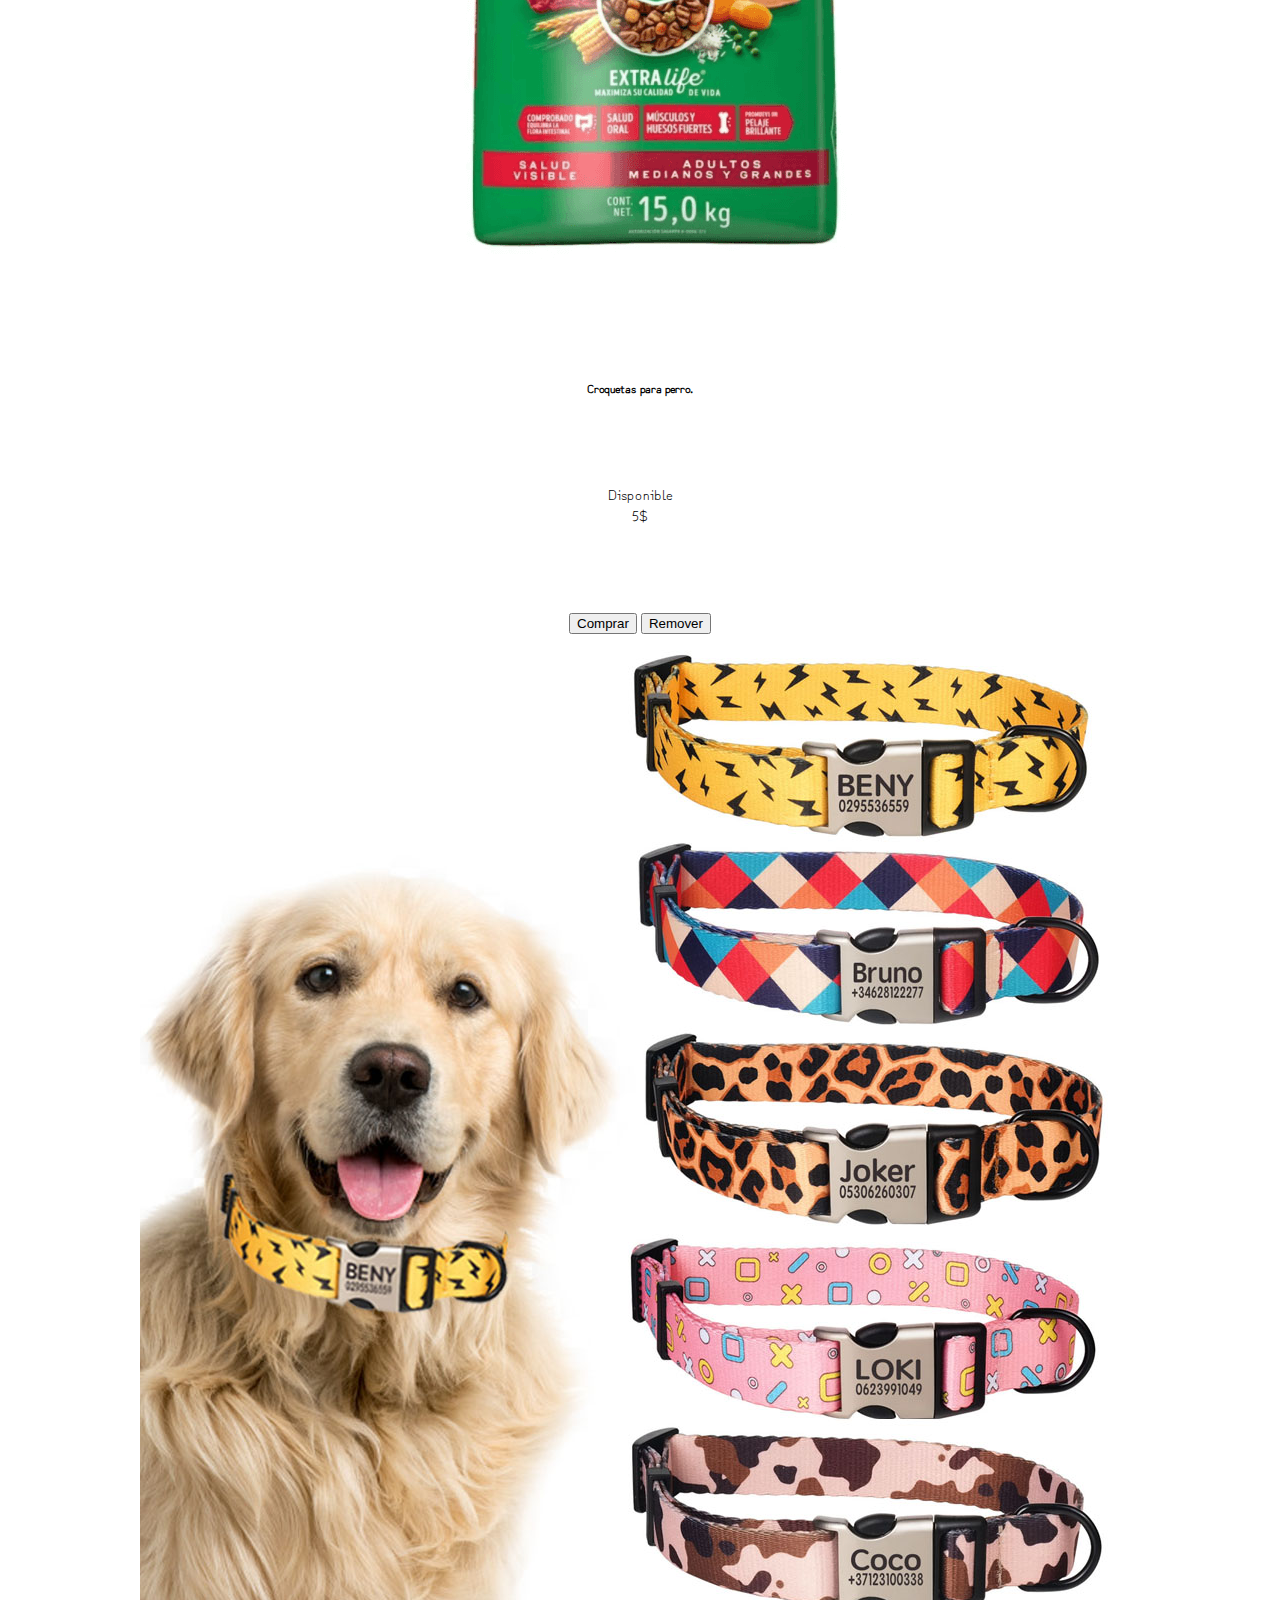
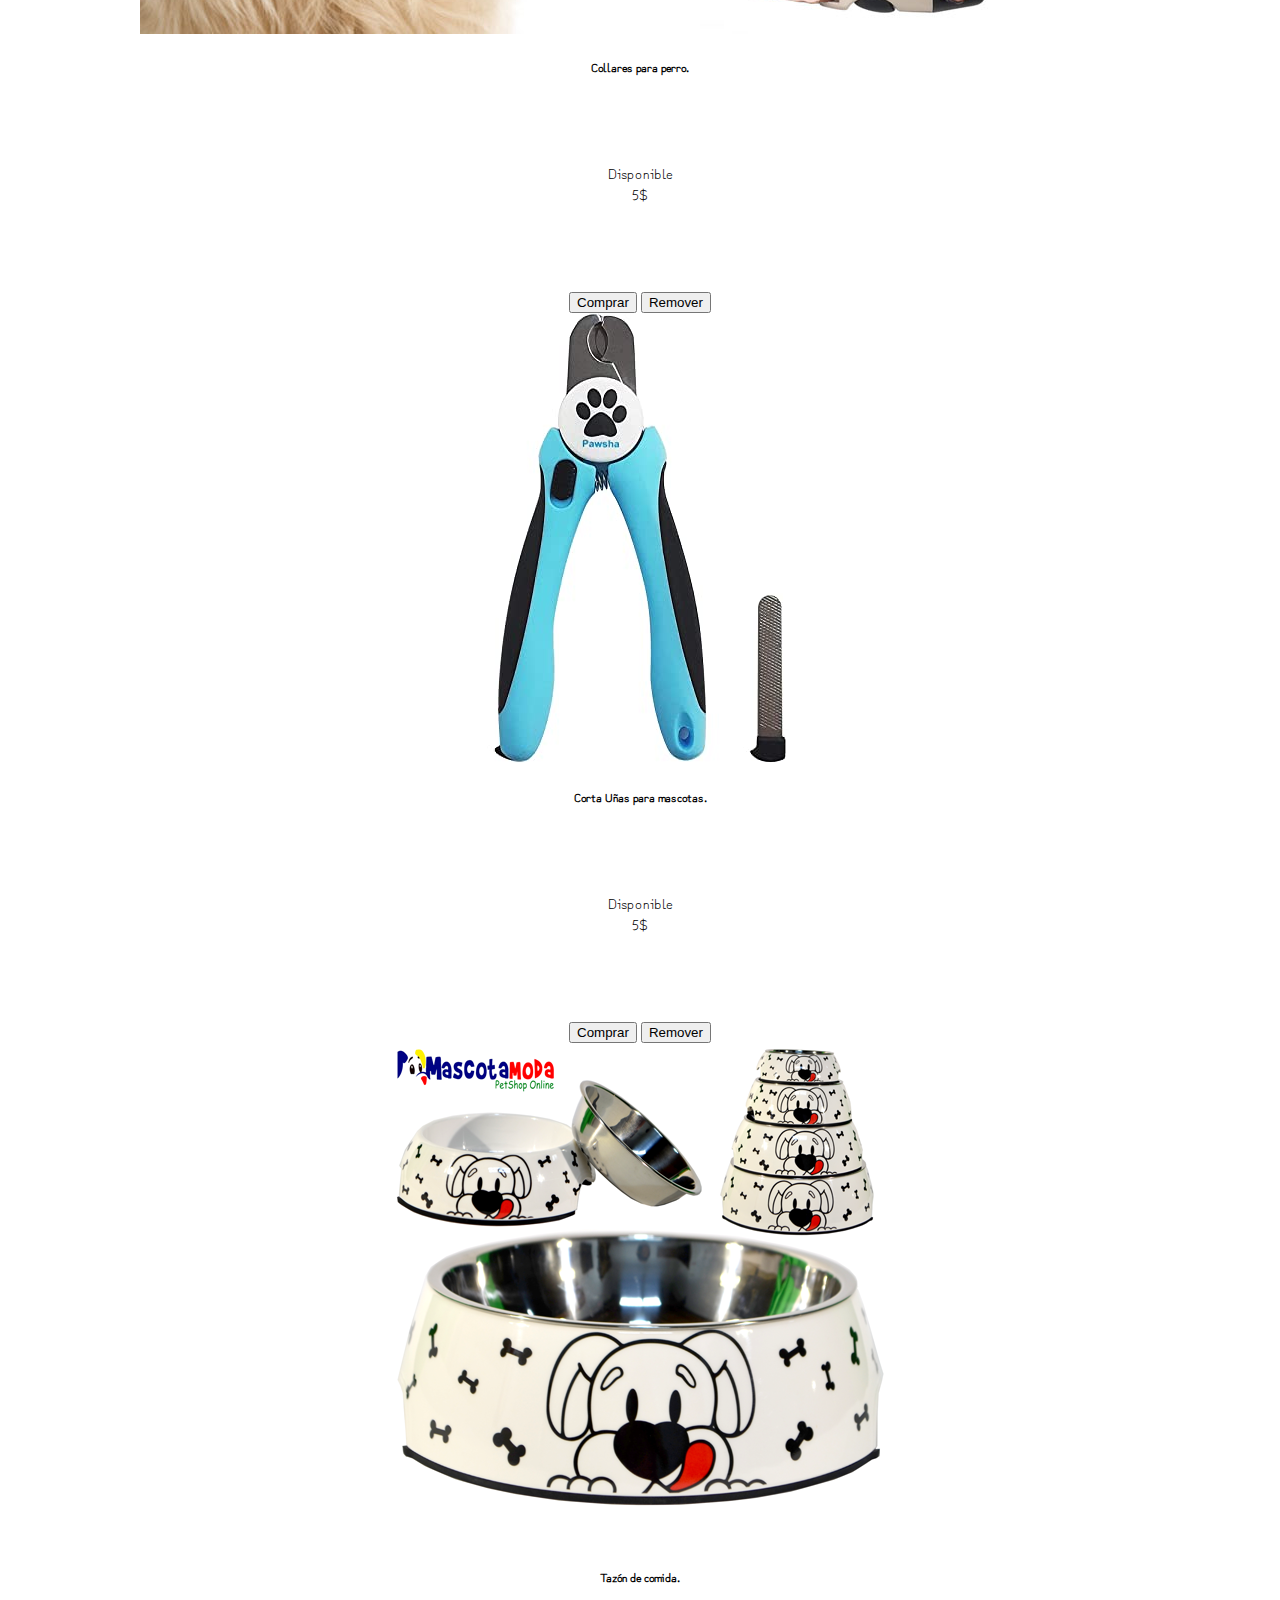
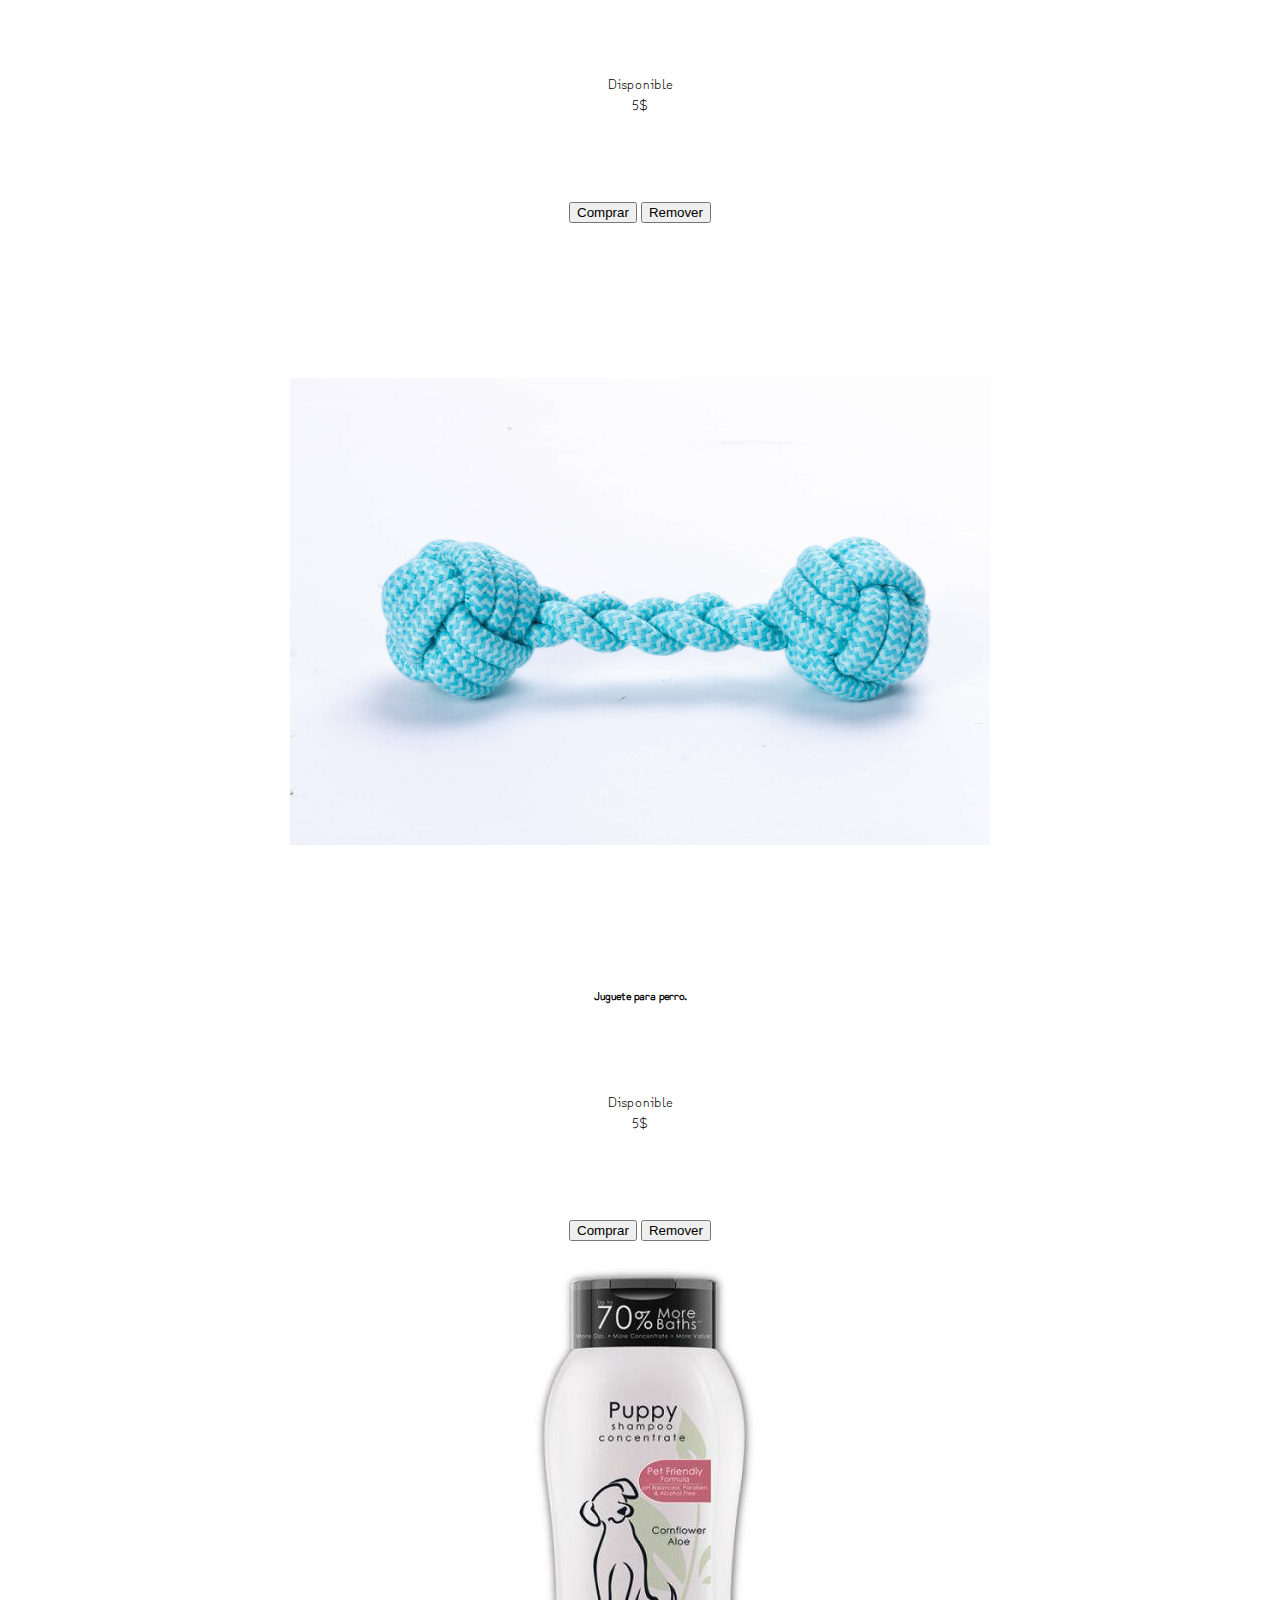
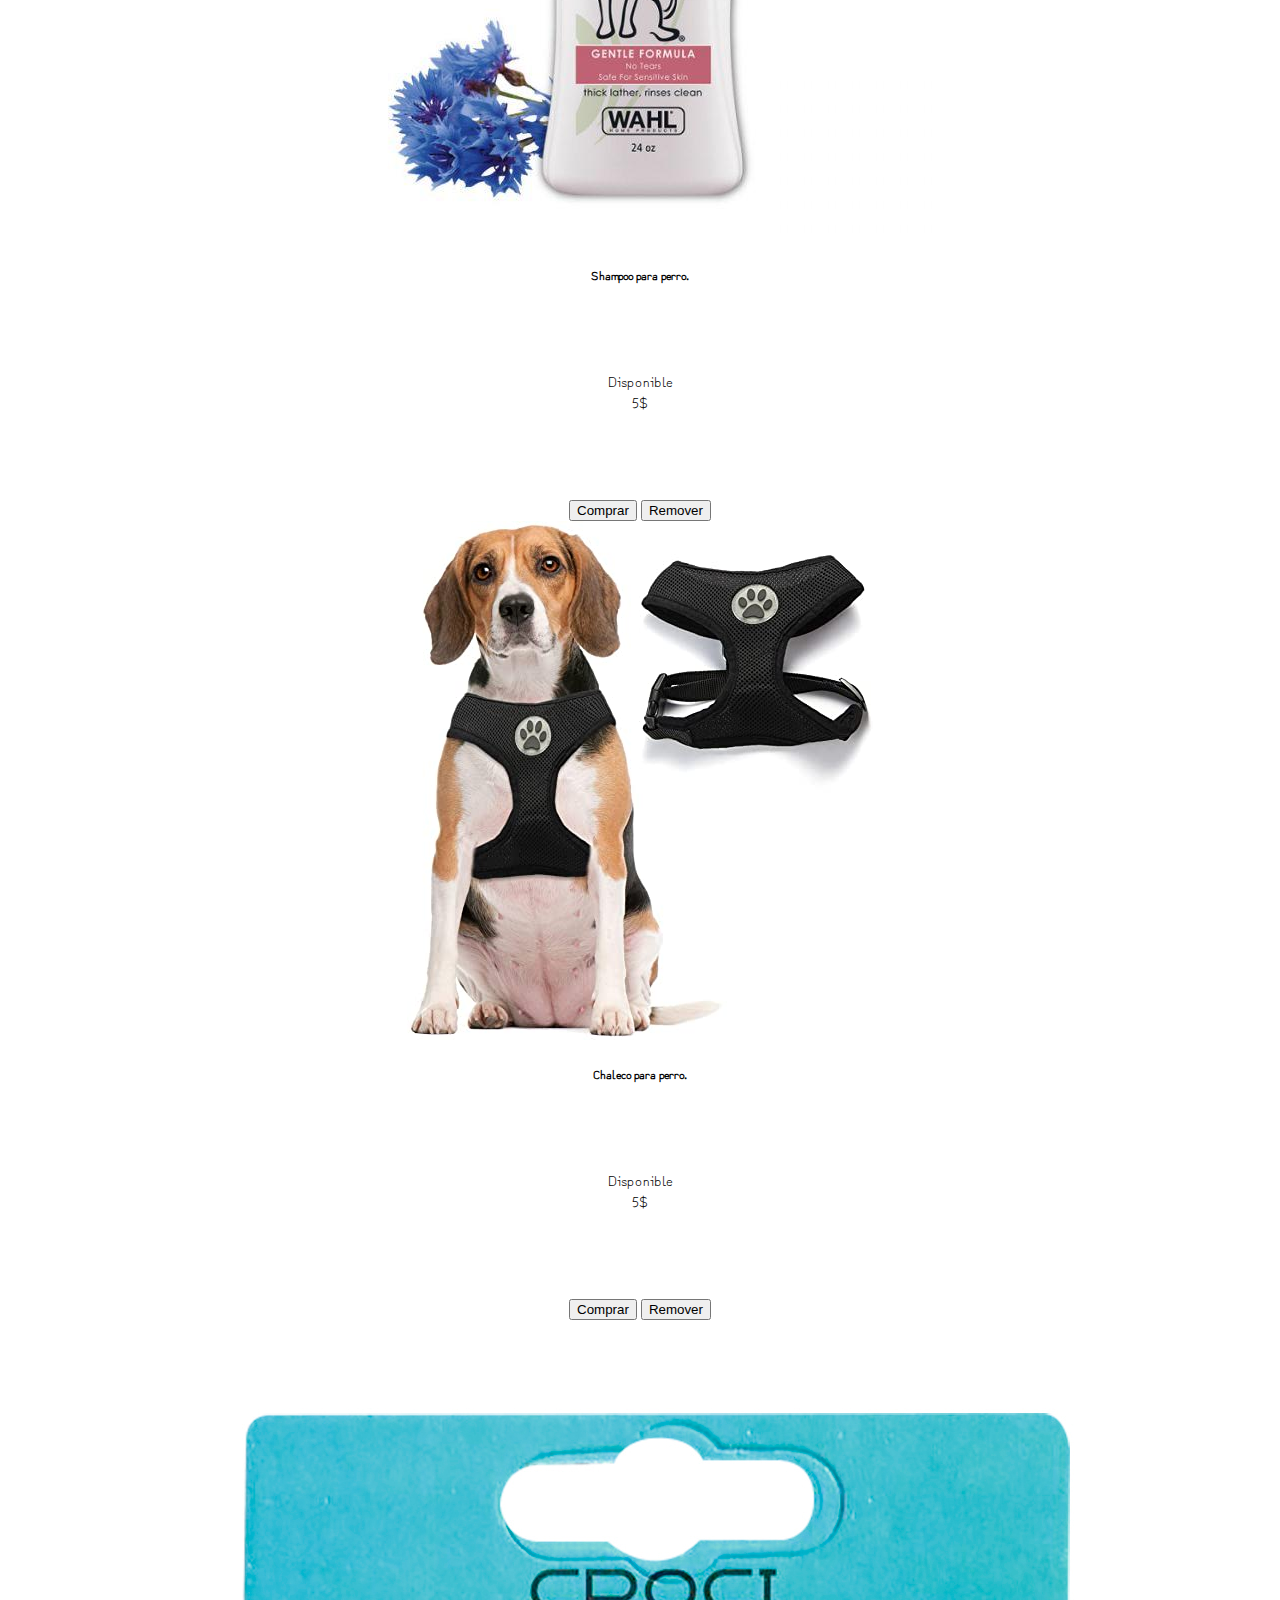
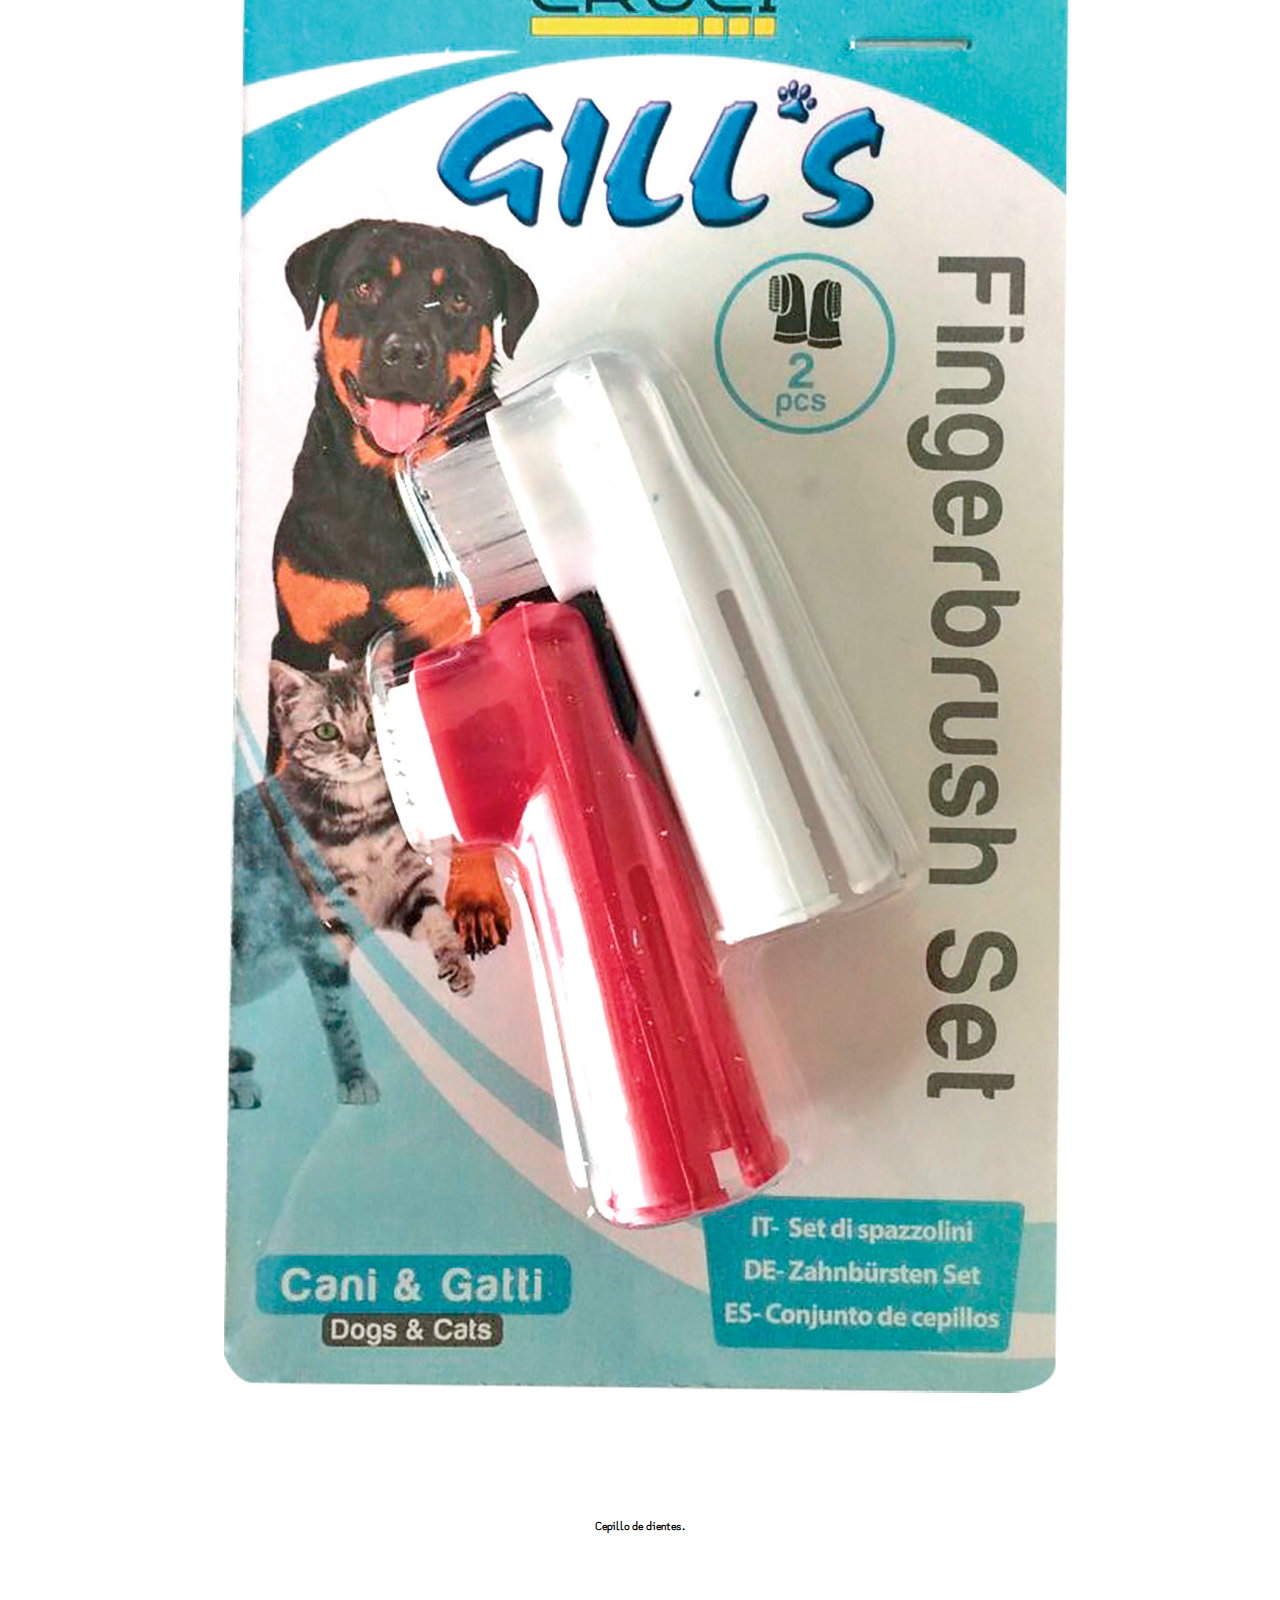
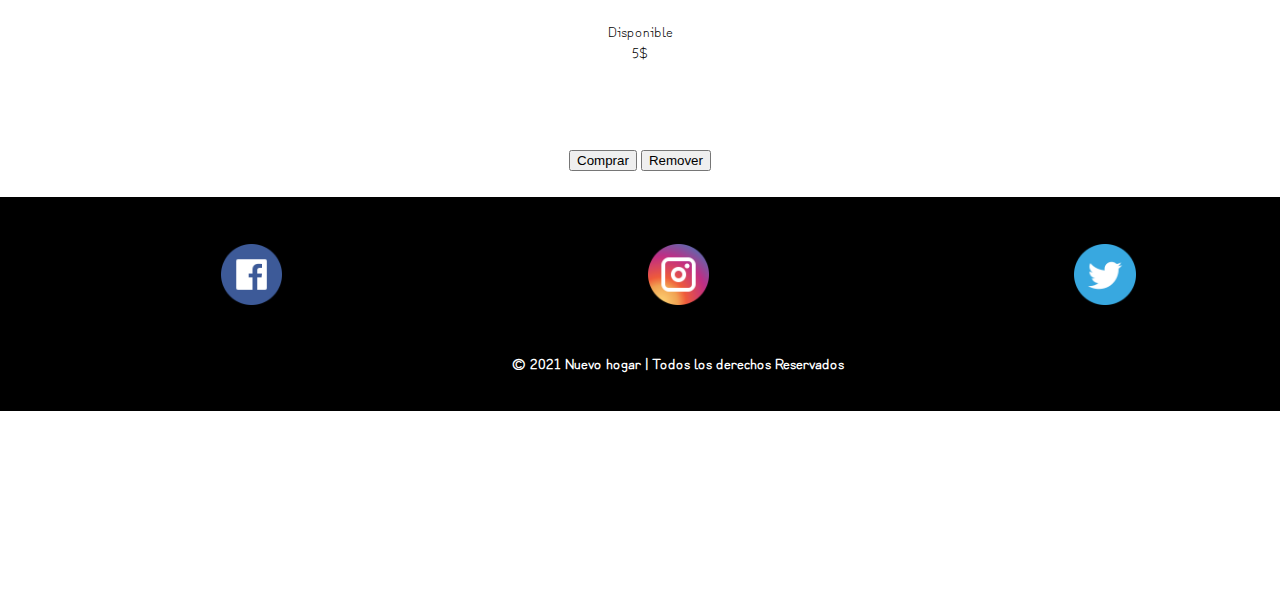
<file: Proyecto/productos.html>
<!DOCTYPE html>
<html>
<head>
	<title>Nuevo hogar</title>
	<meta charset="utf-8">
	<meta name="viewport" content="width_device-width,initial-scale-1.0">
  	<script src="https://ajax.googleapis.com/ajax/libs/jquery/3.3.1/jquery.min.js"></script>
  	<link href="https://fonts.googleapis.com/css2?family=Zen+Kaku+Gothic+Antique&family=Zen+Kurenaido&display=swap" rel="stylesheet">
  	<link rel="stylesheet" href="https://cdn.jsdelivr.net/npm/bootstrap@4.6.1/dist/css/bootstrap.min.css" integrity="sha384-zCbKRCUGaJDkqS1kPbPd7TveP5iyJE0EjAuZQTgFLD2ylzuqKfdKlfG/eSrtxUkn" crossorigin="anonymous">
	<link rel="stylesheet" type="text/css" href="estilo.css">
</head>
<body>
	<header>
		<nav>
			<div class="logo"></div>
  			<a class="bot">
            	<span></span>
            	<span></span>
            	<span></span>
        	</a>
        	<h1>Nuevo hogar</h1>
			 <div class="menu">
	 			<a href="index.html">Inicio</a>
				<a href="rescates.html">Rescates</a>
        		<a href="equipo.html">Quienes somos</a>
        		<a href="noticias.html">Noticias</a>
        		<a href="contactos.html">Contactos</a>
        		<a href="donaciones.html">Donaciones</a>
        		<a href="productos.html">Productos</a>
 			</div>	
		</nav>
	</header>
<section>
	<h1>Productos</h1>
	<!-- Button trigger modal -->
<button type="button" class="btn btn-primary" data-toggle="modal" data-target="#exampleModal">
  <img src="img/compra.png" class="carrito" >
</button>
<!-- Modal -->
<div class="modal fade" id="exampleModal" tabindex="-1" aria-labelledby="exampleModalLabel" aria-hidden="true">
  <div class="modal-dialog modal-lg">
    <div class="modal-content">
      <div class="modal-header">
        <h5 class="modal-title" id="exampleModalLabel">Lista de compras.</h5>
        <button type="button" class="close" data-dismiss="modal" aria-label="Close">
          <span aria-hidden="true">&times;</span>
        </button>
      </div>
      <div class="modal-body">
  <div class="row">
    <div class="col-sm">
      PRODUCTO<div id="n1"></div><div id="n2"></div><div id="n3"></div><div id="n4"></div>
      <div id="n5"></div><div id="n6"></div><div id="n7"></div><div id="n8"></div><button id="CalcularTotal" class="btn btn-primary">TOTAL</button>
    </div>
    <div class="col-sm">
      CANTIDAD<div id="c1"></div><div id="c2"></div><div id="c3"></div><div id="c4"></div>
      <div id="c5"></div><div id="c6"></div><div id="c7"></div><div id="c8"></div>PRECIO TOTAL
    </div>
    <div class="col-sm">
      PRECIO<div id="p1"></div><div id="p2"></div><div id="p3"></div><div id="p4"></div>
      <div id="p5"></div><div id="p6"></div><div id="p7"></div><div id="p8"></div><div id="total"></div>
    </div>
  </div>
  
  <label>INFORMACIÓN DE LA TARJETA</label>
			<div class="fila">
				<div class="col"><input type="text" placeholder="Número de la tarjeta"></div>
				<div class="col"><input type="text" placeholder="CVC"></div>
			</div>
			<div class="fila">
				<div class="col"><input type="date" placeholder="Fecha de vencimiento" ></div>
			</div>
			<div class="fila">
				<div class="col">
					<select>
						<option>Seleccione su tipo de tarjeta</option>
						<option>Visa</option>
						<option>Mastercard</option>
						<option>American Express</option>
						<option>Discover</option>
					</select>
				</div>
			</div>
			<label>DATOS PERSONALES</label>
			<div class="fila">
				<div class="col"><input type="text" placeholder="Nombre"></div>
				<div class="col"><input type="text" placeholder="Apellidos"></div>
			</div>
      </div>
      <div class="modal-footer">
        <button type="button" class="btn btn-secondary" data-dismiss="modal">Close</button>
        <button type="button" class="btn btn-primary" data-dismiss="modal">Finalizar</button>
      </div>
    </div>
  </div>
</div>
	<div class="card-deck">
  <div class="card">
    <img src="img/p1.png" class="card-img-top" alt="...">
    <div class="card-body">
      <h5 class="card-title">Croquetas para perro.</h5>
      <p class="card-text">Disponible<br>5$</p>
    </div>
    <div class="card-footer">
      <button id="boton1" class="btn btn-primary">Comprar</button>
      <button id="boton1-r" class="btn btn-primary">Remover</button>
    </div>
  </div>
  <div class="card">
    <img src="img/p2.png" class="card-img-top" alt="...">
    <div class="card-body">
      <h5 class="card-title">Collares para perro.</h5>
      <p class="card-text">Disponible<br>5$</p>
    </div>
    <div class="card-footer">
      <button id="boton2" class="btn btn-primary">Comprar</button>
      <button id="boton2-r" class="btn btn-primary">Remover</button>
    </div>
  </div>
  <div class="card">
    <img src="img/p3.jpg" class="card-img-top" alt="...">
    <div class="card-body">
      <h5 class="card-title">Corta Uñas para mascotas.</h5>
      <p class="card-text">Disponible<br>5$</p>
    </div>
    <div class="card-footer">
      <button id="boton3" class="btn btn-primary">Comprar</button>
      <button id="boton3-r" class="btn btn-primary">Remover</button>
    </div>
  </div>
  <div class="card">
    <img src="img/p4.png" class="card-img-top" alt="...">
    <div class="card-body">
      <h5 class="card-title">Tazón de comida.</h5>
      <p class="card-text">Disponible<br>5$</p>
    </div>
    <div class="card-footer">
      <button id="boton4" class="btn btn-primary">Comprar</button>
      <button id="boton4-r" class="btn btn-primary">Remover</button>
    </div>
  </div>
</div>
<div class="card-deck">
  <div class="card">
    <img src="img/p5.jpg" class="card-img-top" alt="...">
    <div class="card-body">
      <h5 class="card-title">Juguete para perro.</h5>
      <p class="card-text">Disponible<br>5$</p>
    </div>
    <div class="card-footer">
      <button id="boton5" class="btn btn-primary">Comprar</button>
      <button id="boton5-r" class="btn btn-primary">Remover</button>
    </div>
  </div>
  <div class="card">
    <img src="img/p6.jpg" class="card-img-top" alt="...">
    <div class="card-body">
      <h5 class="card-title">Shampoo para perro.</h5>
      <p class="card-text">Disponible<br>5$</p>
    </div>
    <div class="card-footer">
      <button id="boton6" class="btn btn-primary">Comprar</button>
      <button id="boton6-r" class="btn btn-primary">Remover</button>
    </div>
  </div>
  <div class="card">
    <img src="img/p7.jpg" class="card-img-top" alt="...">
    <div class="card-body">
      <h5 class="card-title">Chaleco para perro.</h5>
      <p class="card-text">Disponible<br>5$</p>
    </div>
    <div class="card-footer">
      <button id="boton7" class="btn btn-primary">Comprar</button>
      <button id="boton7-r" class="btn btn-primary">Remover</button>
    </div>
  </div>
  <div class="card">
    <img src="img/p8.jpg" class="card-img-top" alt="...">
    <div class="card-body">
      <h5 class="card-title">Cepillo de dientes.</h5>
      <p class="card-text">Disponible<br>5$</p>
    </div>
    <div class="card-footer">
      <button id="boton8" class="btn btn-primary">Comprar</button>
      <button id="boton8-r" class="btn btn-primary">Remover</button>
    </div>
  </div>
</div>

</section>
<footer>
    	<div class="containerc" class="redes">
      <div><a href="https://es-la.facebook.com/" target="_blanck"><img src="img/facebook.png"></a></div>
      <div><a href="https://www.instagram.com/?hl=es" target="_blanck"><img src="img/instagram.png"></a></div>
      <div><a href="https://twitter.com/?lang=es" target="_blanck"><img src="img/twitter.png"></a></div>
      </div>
      <div class="copy">© 2021 Nuevo hogar | Todos los derechos Reservados</div>
</footer>
	<script src="script.js"></script>
  	<script type="text/javascript">
        $(".bot").on("click", function(){
            $('.menu').toggleClass("show");
        });
    </script>
    <script src="https://cdn.jsdelivr.net/npm/jquery@3.5.1/dist/jquery.slim.min.js" integrity="sha384-DfXdz2htPH0lsSSs5nCTpuj/zy4C+OGpamoFVy38MVBnE+IbbVYUew+OrCXaRkfj" crossorigin="anonymous"></script>
	<script src="https://cdn.jsdelivr.net/npm/bootstrap@4.6.1/dist/js/bootstrap.bundle.min.js" integrity="sha384-fQybjgWLrvvRgtW6bFlB7jaZrFsaBXjsOMm/tB9LTS58ONXgqbR9W8oWht/amnpF" crossorigin="anonymous"></script>
</body>
</html>
</file>
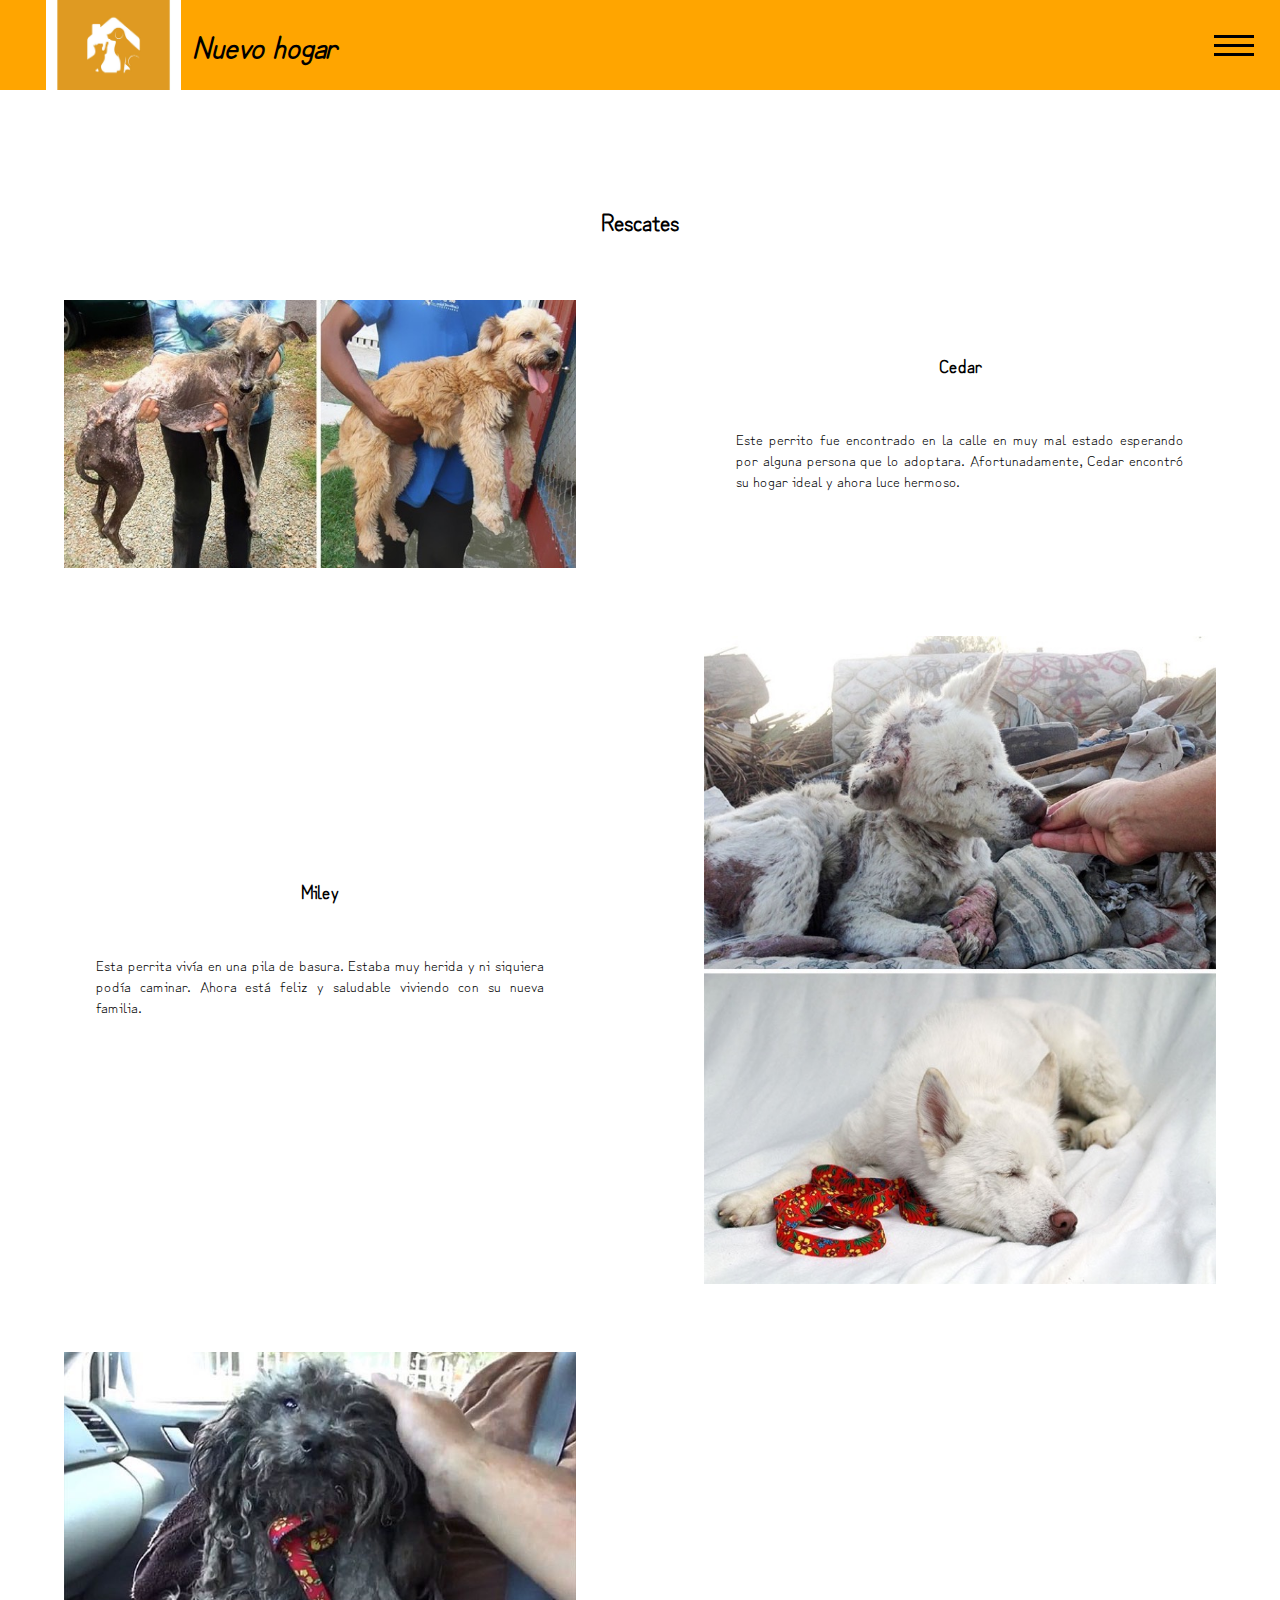
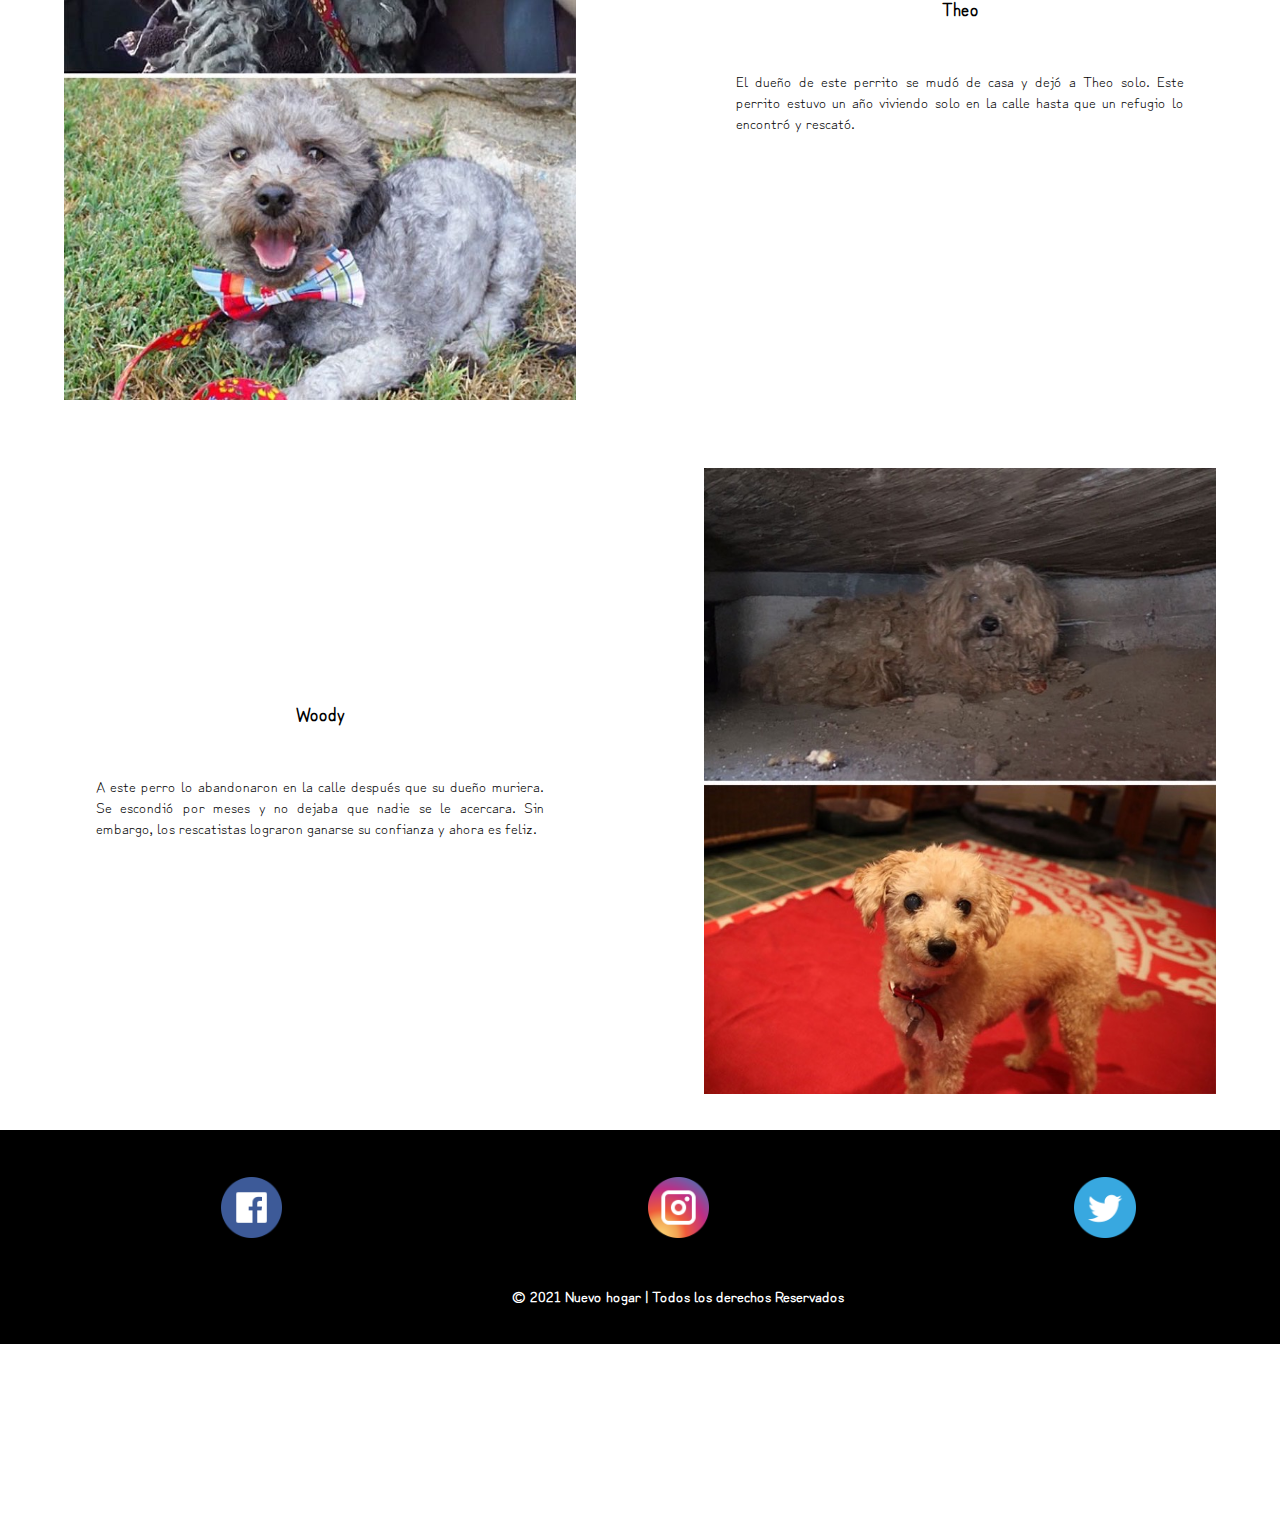
<file: Proyecto/rescates.html>
<!DOCTYPE html>
<html>
<head>
	<title>Nuevo hogar</title>
	<meta charset="utf-8">
	<meta name="viewport" content="width_device-width,initial-scale-1.0">
    <script src="https://ajax.googleapis.com/ajax/libs/jquery/3.3.1/jquery.min.js"></script>
    <link href="https://fonts.googleapis.com/css2?family=Zen+Kaku+Gothic+Antique&family=Zen+Kurenaido&display=swap" rel="stylesheet">
	<link rel="stylesheet" type="text/css" href="estilo.css">
</head>
<body>
	<header>
		<nav>
			<div class="logo">
            	
        	</div>
  			<a class="bot">
            	<span></span>
            	<span></span>
            	<span></span>
        	</a>
        	<h1>Nuevo hogar</h1>
			 <div class="menu">
	 			<a href="index.html">Inicio</a>
				<a href="rescates.html">Rescates</a>
        		<a href="equipo.html">Quienes somos</a>
        		<a href="noticias.html">Noticias</a>
        		<a href="contactos.html">Contactos</a>
        		<a href="donaciones.html">Donaciones</a>
        		<a href="productos.html">Productos</a>
 			</div>	
		</nav>
	</header>
	<section>
    	<h2>Rescates</h2>
    	<a href="http://www.upsocl.com/verde/20-transformaciones-de-perros-rescatados-que-van-a-recuperar-tu-fe-en-la-humanidad/" target="_blanck">
		<div class="container">
		<div><img src="img/r1.jpg"></div>
		<div><h3>Cedar</h3><p>Este perrito fue encontrado en la calle en muy mal estado esperando por alguna persona que lo adoptara. Afortunadamente, Cedar encontró su hogar ideal y ahora luce hermoso.</p></div>
		<div><h3>Miley</h3><p>Esta perrita vivía en una pila de basura. Estaba muy herida y ni siquiera podía caminar. Ahora está feliz y saludable viviendo con su nueva familia.</p></div>
		<div><img src="img/r2.jpg"></div>
		<div><img src="img/r3.jpg"></div>
		<div><h3>Theo</h3><p>El dueño de este perrito se mudó de casa y dejó a Theo solo. Este perrito estuvo un año viviendo solo en la calle hasta que un refugio lo encontró y rescató.</p></div>
		<div><h3>Woody</h3><p>A este perro lo abandonaron en la calle después que su dueño muriera. Se escondió por meses y no dejaba que nadie se le acercara. Sin embargo, los rescatistas lograron ganarse su confianza y ahora es feliz.</p></div>
		<div><img src="img/r4.jpg"></div>
		</div>
		</a>
	<footer>
    	<div class="containerc">
			<div><a href="https://es-la.facebook.com/" target="_blanck"><img src="img/facebook.png"></a></div>
			<div><a href="https://www.instagram.com/?hl=es" target="_blanck"><img src="img/instagram.png"></a></div>
			<div><a href="https://twitter.com/?lang=es" target="_blanck"><img src="img/twitter.png"></a></div>
		</div>
    	<div class="copy">© 2021 Nuevo hogar | Todos los derechos Reservados</div>
	</footer>
  	<script type="text/javascript">
        $(".bot").on("click", function(){
            $('.menu').toggleClass("show");
        });
    </script>
    
</body>
</html>
</file>
<file: Proyecto/estilo.css>
body{
    background-color: white;
    color: black;
    text-align: center;
    font-size: 20px;
    font-family: 'Zen Kurenaido', sans-serif;
    padding: 0;
    margin: 0;
    margin-top: 5%;
    margin-bottom: 0%;
}
header{
    font-style: italic;
}
p{
    margin: 10%;
    margin-top: 2%;
    margin-bottom: 2%;
    padding: 5%;
    text-align: justify;
}
.slide-banner{
    
}
.label{
    text-align: center;
    font-weight: 700;
}
.labelh{
    font-size: 60px;
    font-weight: 700;
}
.p1{

    text-align: center;
}
.inicio{
    padding: 2%;
    background-color: whitesmoke;
}
nav{
    position: fixed;
    text-align: left;
    background: orange;
    height: 12%;
    width: 100%;
    top: 0;
    display: flex;
    align-items: center;
    z-index: 100;
}
.logo {
    background: url(img/logo.jpg) no-repeat 80% 80%;
    background-size: contain;
    width: 15%;
    height: 100%;
    float: left;
}
.menu {
    position: absolute;
    right: 5%;
}
.menu a{
    color: black;
    text-decoration: none;
    font-weight: 700;
    margin-left: 30px;
    transition: color 1s;
}
.menu a:hover{
    color:white ;
}
h2{
    padding: 1%;
    text-align: center;
}
.container .img img{
    width: 80%;
    height: 20%;
    margin: 5%;
}
.container img{
    width: 80%;
    height: 20%;
    margin: 5%;
}
.bot {
    display: none;
    position: absolute;
    right: 20px;
}
.bot:hover > span {
    background-color: white;
    transition: 1s;
}
.bot span {
    display: block;
    margin: 6px;
    width: 40px;
    height: 3px;
    background: black;
}

.container{
    align-items: center;
    display: grid;
    grid-template-columns: repeat(2, 1fr);
}
.container div:hover{
    border: 3px solid white;
}
a{
    text-decoration: none;
    color: black;
}
.containern{
    display: grid;
    grid-template-columns: repeat(3, 1fr);
}
.containern div{
    margin: 10%;
}
.containern div:hover{
    border: 3px solid white;
}
.containern img{
    width: 90%;
}
.containerc{
    width: 100%;
    align-items: center;
    display: grid;
    grid-template-columns: repeat(3, 1fr);
}
.containerc div{
    margin:2%;
    margin-bottom: 10%;
}
.containerc img{
    width: 15%;
    height: 15%;
}
.containerc1{
    background-color: whitesmoke;
    display: grid;
    grid-template-columns: repeat(3, 1fr);
}
.containerc1 div{
    margin: 10%;
    text-align: center;
}

input[type=text], input[type=email], input[type=number], input[type=tel], input[type=date],select,textarea{
    font-size: 20px;
    font-family: 'Zen Kurenaido', sans-serif;
    width: 50%;
    padding: 1%;
    border: 1px solid gray;
    margin: 1%;
    resize: vertical;
}
input[type=submit], input[type=reset]{
    font-family: 'Zen Kurenaido', sans-serif;
    font-style: italic;
    width: 55%;
    font-size: 20px;
    font-weight: 700;
    background-color: orange;
    padding: 2% 3%;
    margin: 1%;
    border: none;
    border-radius: 4px;
    align-items: center;
}
input[type=submit]:hover, input[type=reset]:hover {
    color: white;
    transition: 1s;
    cursor: pointer;
}
.formulario{
    background-color: whitesmoke;
    padding: 20px;
}
.carrito{
    padding: 1%;
    margin: 1%;
    width: 10%;
}
.card-deck{
    padding: 1%;
    margin: 1%;
}
.card-text{
    text-align: center;
}
footer{
    position: relative;
    background-color: black;
    color: white;
    font-weight: 700;
    left: 0;
    bottom: 0;
    width: 100%;
    padding: 3%;
}
.redes{
    
}
.copy{

}
@media only screen and (max-width: 1350px){
    nav {
        overflow: visible;
    }
    .menu {
        width: 100%;
        right: 0;
        top: 80px;
        background: whitesmoke;
        overflow: hidden;
        max-height: 0;
    }
    .menu a{
        display: block;
        text-align: center;
        padding: 10px;
        margin: 0;
    }
    .menu a:hover{
        color: darkorange;
        transition: 1s;
    }
    .bot {
        display: block;
        cursor: pointer;
    }
    .show {
        max-height: 500px;
    }
    body{
        font-size: 15px;
    }
}
@media only screen and (max-width: 1350px){
    body{
        margin-top: 15%;
        margin-bottom: 15%;
        font-size: 15px;
    }
    nav{
        height: 10%;
    }
    input[type=text], input[type=email], input[type=number], input[type=tel], input[type=date],select,textarea{
        font-size: 15px;
    }
    input[type=submit], input[type=reset]{
        font-size: 15px;
    }
}
</file>
